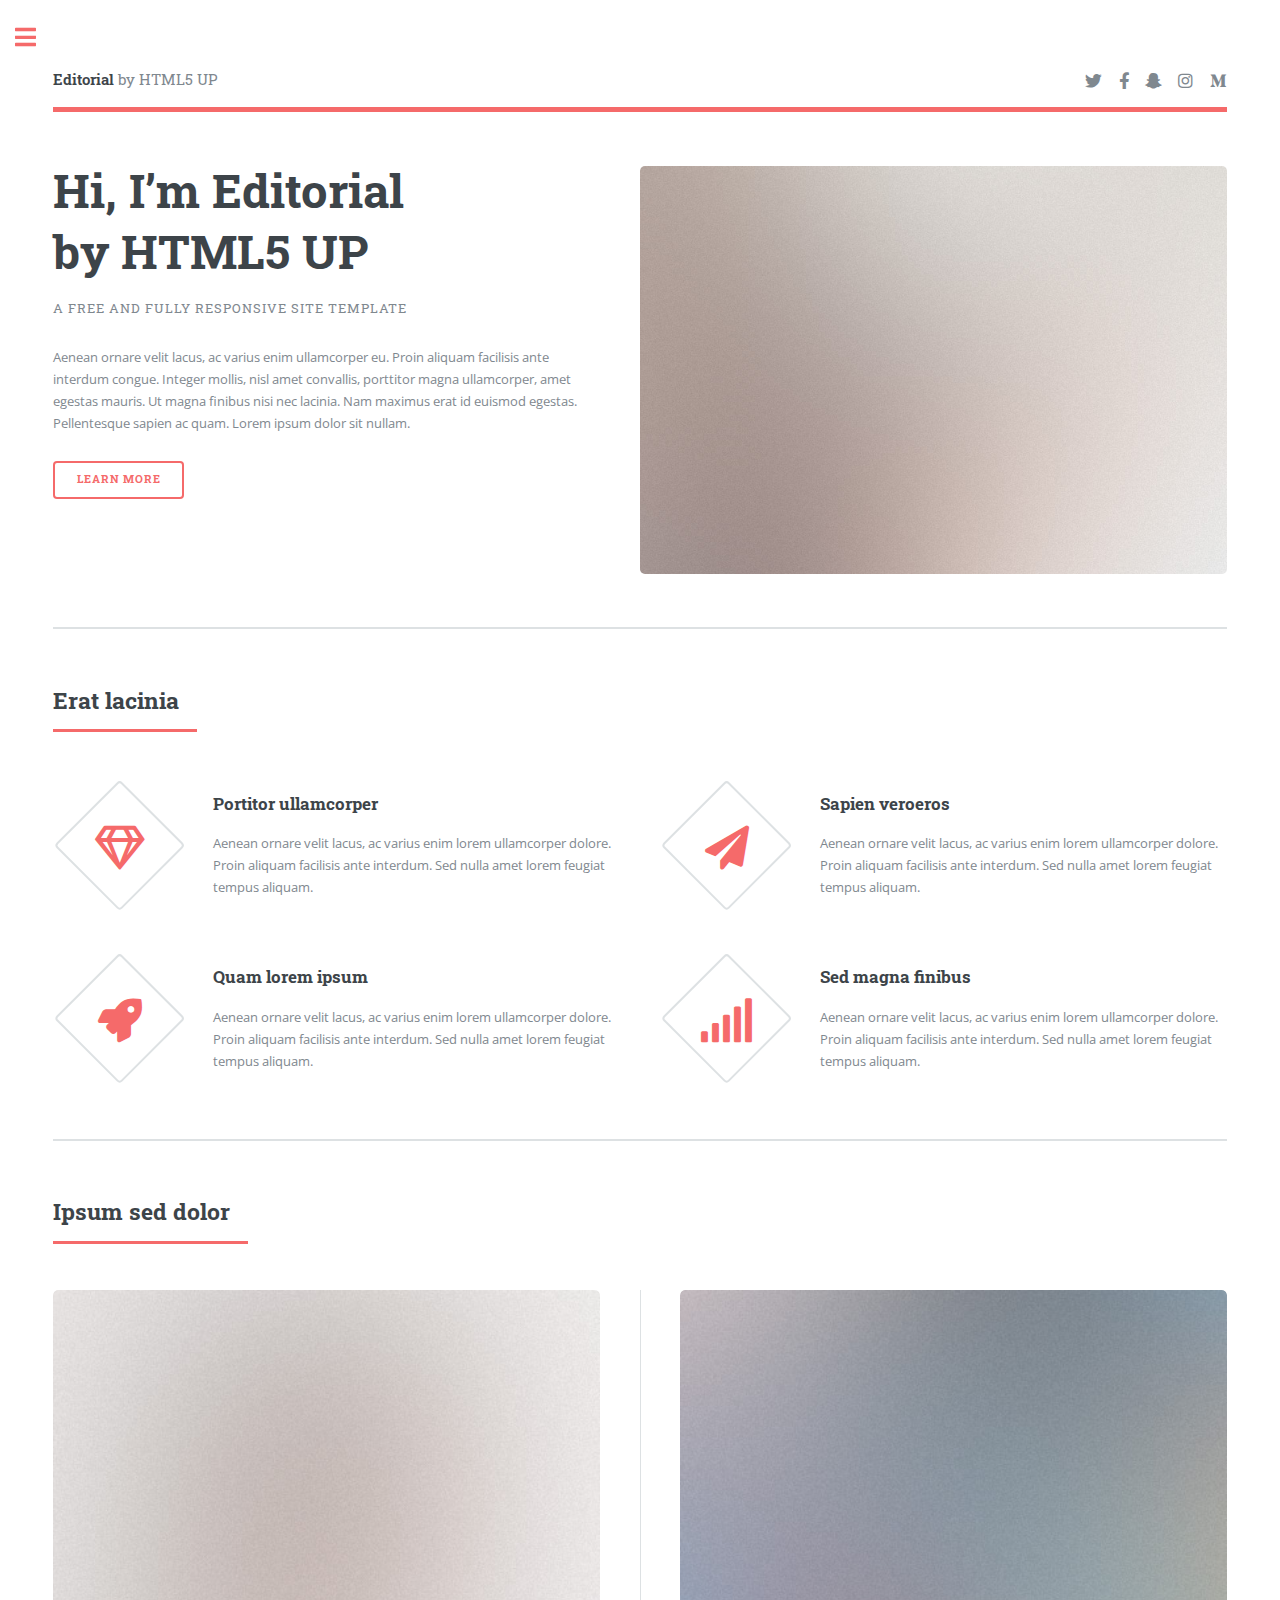
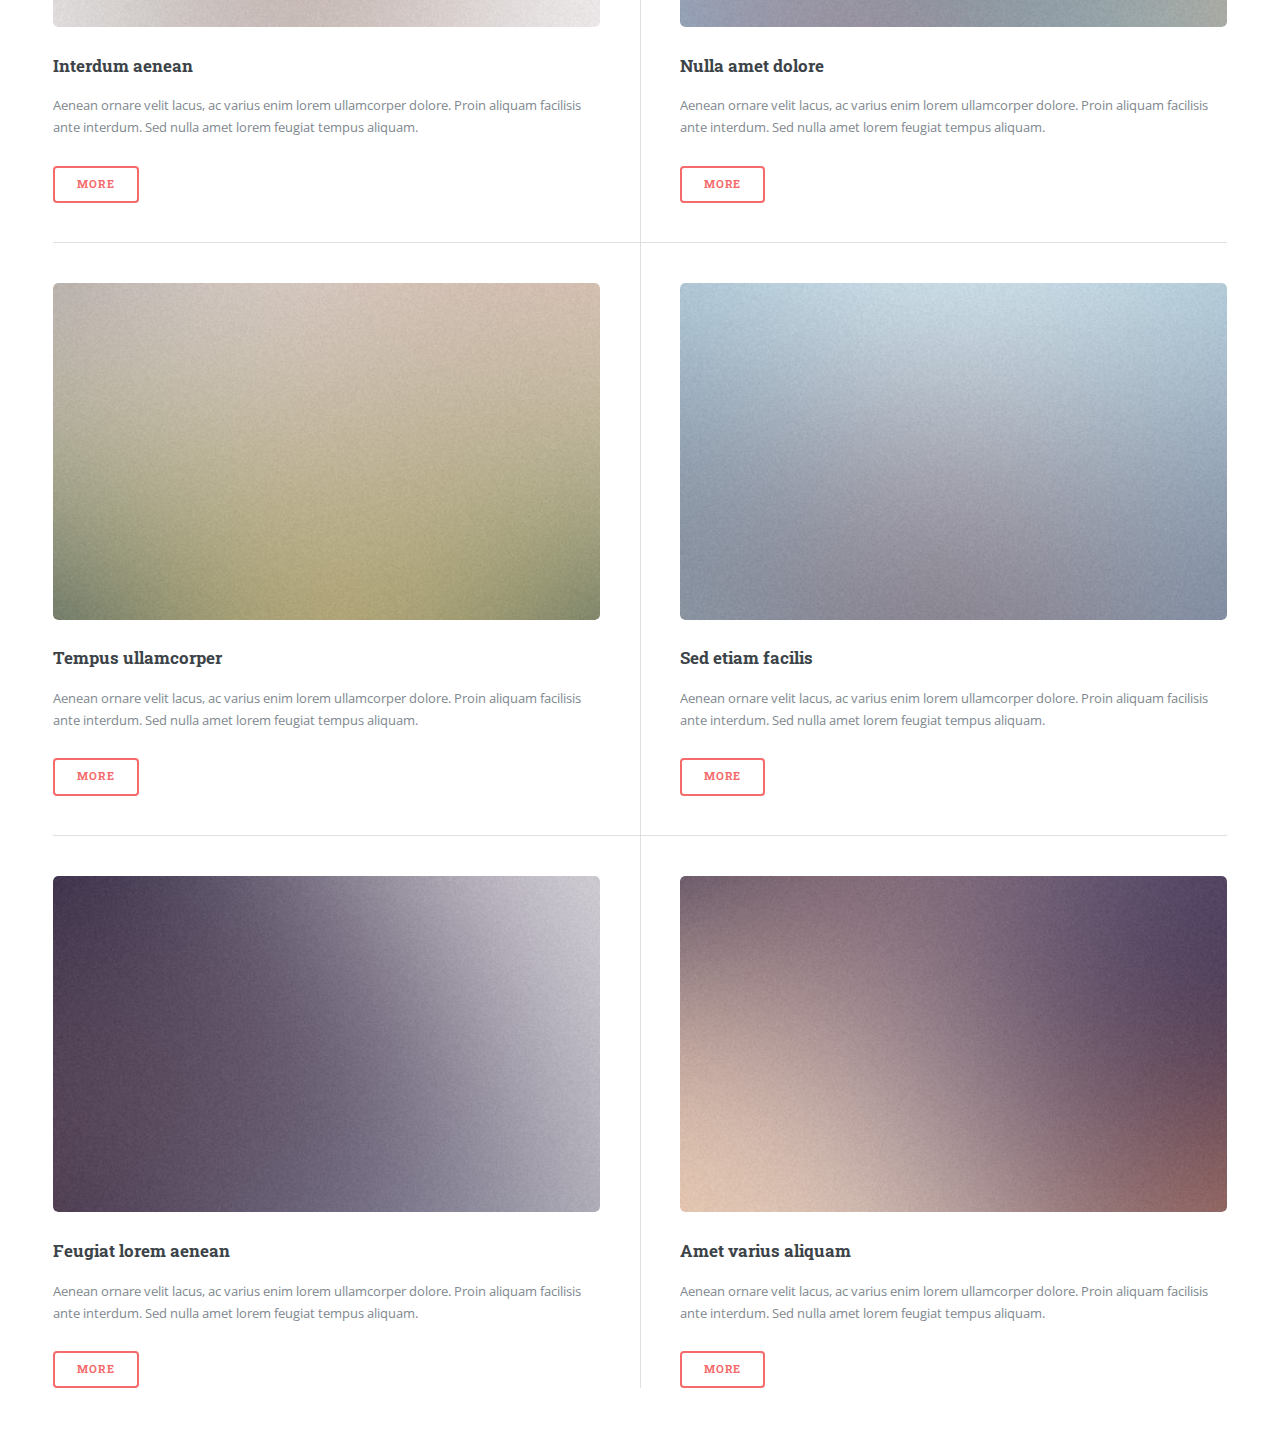
<file: index.html>
<!DOCTYPE HTML>
<!--
	Editorial by HTML5 UP
	html5up.net | @ajlkn
	Free for personal and commercial use under the CCA 3.0 license (html5up.net/license)
-->
<html>
	<head>
		<title>Editorial by HTML5 UP</title>
		<meta charset="utf-8" />
		<meta name="viewport" content="width=device-width, initial-scale=1, user-scalable=no" />
		<link rel="stylesheet" href="assets/css/main.css" />
	</head>
	<body class="is-preload">

		<!-- Wrapper -->
			<div id="wrapper">

				<!-- Main -->
					<div id="main">
						<div class="inner">

							<!-- Header -->
								<header id="header">
									<a href="index.html" class="logo"><strong>Editorial</strong> by HTML5 UP</a>
									<ul class="icons">
										<li><a href="#" class="icon brands fa-twitter"><span class="label">Twitter</span></a></li>
										<li><a href="#" class="icon brands fa-facebook-f"><span class="label">Facebook</span></a></li>
										<li><a href="#" class="icon brands fa-snapchat-ghost"><span class="label">Snapchat</span></a></li>
										<li><a href="#" class="icon brands fa-instagram"><span class="label">Instagram</span></a></li>
										<li><a href="#" class="icon brands fa-medium-m"><span class="label">Medium</span></a></li>
									</ul>
								</header>

							<!-- Banner -->
								<section id="banner">
									<div class="content">
										<header>
											<h1>Hi, I’m Editorial<br />
											by HTML5 UP</h1>
											<p>A free and fully responsive site template</p>
										</header>
										<p>Aenean ornare velit lacus, ac varius enim ullamcorper eu. Proin aliquam facilisis ante interdum congue. Integer mollis, nisl amet convallis, porttitor magna ullamcorper, amet egestas mauris. Ut magna finibus nisi nec lacinia. Nam maximus erat id euismod egestas. Pellentesque sapien ac quam. Lorem ipsum dolor sit nullam.</p>
										<ul class="actions">
											<li><a href="#" class="button big">Learn More</a></li>
										</ul>
									</div>
									<span class="image object">
										<img src="images/pic10.jpg" alt="" />
									</span>
								</section>

							<!-- Section -->
								<section>
									<header class="major">
										<h2>Erat lacinia</h2>
									</header>
									<div class="features">
										<article>
											<span class="icon fa-gem"></span>
											<div class="content">
												<h3>Portitor ullamcorper</h3>
												<p>Aenean ornare velit lacus, ac varius enim lorem ullamcorper dolore. Proin aliquam facilisis ante interdum. Sed nulla amet lorem feugiat tempus aliquam.</p>
											</div>
										</article>
										<article>
											<span class="icon solid fa-paper-plane"></span>
											<div class="content">
												<h3>Sapien veroeros</h3>
												<p>Aenean ornare velit lacus, ac varius enim lorem ullamcorper dolore. Proin aliquam facilisis ante interdum. Sed nulla amet lorem feugiat tempus aliquam.</p>
											</div>
										</article>
										<article>
											<span class="icon solid fa-rocket"></span>
											<div class="content">
												<h3>Quam lorem ipsum</h3>
												<p>Aenean ornare velit lacus, ac varius enim lorem ullamcorper dolore. Proin aliquam facilisis ante interdum. Sed nulla amet lorem feugiat tempus aliquam.</p>
											</div>
										</article>
										<article>
											<span class="icon solid fa-signal"></span>
											<div class="content">
												<h3>Sed magna finibus</h3>
												<p>Aenean ornare velit lacus, ac varius enim lorem ullamcorper dolore. Proin aliquam facilisis ante interdum. Sed nulla amet lorem feugiat tempus aliquam.</p>
											</div>
										</article>
									</div>
								</section>

							<!-- Section -->
								<section>
									<header class="major">
										<h2>Ipsum sed dolor</h2>
									</header>
									<div class="posts">
										<article>
											<a href="#" class="image"><img src="images/pic01.jpg" alt="" /></a>
											<h3>Interdum aenean</h3>
											<p>Aenean ornare velit lacus, ac varius enim lorem ullamcorper dolore. Proin aliquam facilisis ante interdum. Sed nulla amet lorem feugiat tempus aliquam.</p>
											<ul class="actions">
												<li><a href="#" class="button">More</a></li>
											</ul>
										</article>
										<article>
											<a href="#" class="image"><img src="images/pic02.jpg" alt="" /></a>
											<h3>Nulla amet dolore</h3>
											<p>Aenean ornare velit lacus, ac varius enim lorem ullamcorper dolore. Proin aliquam facilisis ante interdum. Sed nulla amet lorem feugiat tempus aliquam.</p>
											<ul class="actions">
												<li><a href="#" class="button">More</a></li>
											</ul>
										</article>
										<article>
											<a href="#" class="image"><img src="images/pic03.jpg" alt="" /></a>
											<h3>Tempus ullamcorper</h3>
											<p>Aenean ornare velit lacus, ac varius enim lorem ullamcorper dolore. Proin aliquam facilisis ante interdum. Sed nulla amet lorem feugiat tempus aliquam.</p>
											<ul class="actions">
												<li><a href="#" class="button">More</a></li>
											</ul>
										</article>
										<article>
											<a href="#" class="image"><img src="images/pic04.jpg" alt="" /></a>
											<h3>Sed etiam facilis</h3>
											<p>Aenean ornare velit lacus, ac varius enim lorem ullamcorper dolore. Proin aliquam facilisis ante interdum. Sed nulla amet lorem feugiat tempus aliquam.</p>
											<ul class="actions">
												<li><a href="#" class="button">More</a></li>
											</ul>
										</article>
										<article>
											<a href="#" class="image"><img src="images/pic05.jpg" alt="" /></a>
											<h3>Feugiat lorem aenean</h3>
											<p>Aenean ornare velit lacus, ac varius enim lorem ullamcorper dolore. Proin aliquam facilisis ante interdum. Sed nulla amet lorem feugiat tempus aliquam.</p>
											<ul class="actions">
												<li><a href="#" class="button">More</a></li>
											</ul>
										</article>
										<article>
											<a href="#" class="image"><img src="images/pic06.jpg" alt="" /></a>
											<h3>Amet varius aliquam</h3>
											<p>Aenean ornare velit lacus, ac varius enim lorem ullamcorper dolore. Proin aliquam facilisis ante interdum. Sed nulla amet lorem feugiat tempus aliquam.</p>
											<ul class="actions">
												<li><a href="#" class="button">More</a></li>
											</ul>
										</article>
									</div>
								</section>

						</div>
					</div>

				<!-- Sidebar -->
					<div id="sidebar">
						<div class="inner">

							<!-- Search -->
								<section id="search" class="alt">
									<form method="post" action="#">
										<input type="text" name="query" id="query" placeholder="Search" />
									</form>
								</section>

							<!-- Menu -->
								<nav id="menu">
									<header class="major">
										<h2>Menu</h2>
									</header>
									<ul>
										<li><a href="index.html">Homepage</a></li>
										<li><a href="generic.html">Generic</a></li>
										<li><a href="elements.html">Elements</a></li>
										<li>
											<span class="opener">Submenu</span>
											<ul>
												<li><a href="#">Lorem Dolor</a></li>
												<li><a href="#">Ipsum Adipiscing</a></li>
												<li><a href="#">Tempus Magna</a></li>
												<li><a href="#">Feugiat Veroeros</a></li>
											</ul>
										</li>
										<li><a href="#">Etiam Dolore</a></li>
										<li><a href="#">Adipiscing</a></li>
										<li>
											<span class="opener">Another Submenu</span>
											<ul>
												<li><a href="#">Lorem Dolor</a></li>
												<li><a href="#">Ipsum Adipiscing</a></li>
												<li><a href="#">Tempus Magna</a></li>
												<li><a href="#">Feugiat Veroeros</a></li>
											</ul>
										</li>
										<li><a href="#">Maximus Erat</a></li>
										<li><a href="#">Sapien Mauris</a></li>
										<li><a href="#">Amet Lacinia</a></li>
									</ul>
								</nav>

							<!-- Section -->
								<section>
									<header class="major">
										<h2>Ante interdum</h2>
									</header>
									<div class="mini-posts">
										<article>
											<a href="#" class="image"><img src="images/pic07.jpg" alt="" /></a>
											<p>Aenean ornare velit lacus, ac varius enim lorem ullamcorper dolore aliquam.</p>
										</article>
										<article>
											<a href="#" class="image"><img src="images/pic08.jpg" alt="" /></a>
											<p>Aenean ornare velit lacus, ac varius enim lorem ullamcorper dolore aliquam.</p>
										</article>
										<article>
											<a href="#" class="image"><img src="images/pic09.jpg" alt="" /></a>
											<p>Aenean ornare velit lacus, ac varius enim lorem ullamcorper dolore aliquam.</p>
										</article>
									</div>
									<ul class="actions">
										<li><a href="#" class="button">More</a></li>
									</ul>
								</section>

							<!-- Section -->
								<section>
									<header class="major">
										<h2>Get in touch</h2>
									</header>
									<p>Sed varius enim lorem ullamcorper dolore aliquam aenean ornare velit lacus, ac varius enim lorem ullamcorper dolore. Proin sed aliquam facilisis ante interdum. Sed nulla amet lorem feugiat tempus aliquam.</p>
									<ul class="contact">
										<li class="icon solid fa-envelope"><a href="#">information@untitled.tld</a></li>
										<li class="icon solid fa-phone">(000) 000-0000</li>
										<li class="icon solid fa-home">1234 Somewhere Road #8254<br />
										Nashville, TN 00000-0000</li>
									</ul>
								</section>

							<!-- Footer -->
								<footer id="footer">
									<p class="copyright">&copy; Untitled. All rights reserved. Demo Images: <a href="https://unsplash.com">Unsplash</a>. Design: <a href="https://html5up.net">HTML5 UP</a>.</p>
								</footer>

						</div>
					</div>

			</div>

		<!-- Scripts -->
			<script src="assets/js/jquery.min.js"></script>
			<script src="assets/js/browser.min.js"></script>
			<script src="assets/js/breakpoints.min.js"></script>
			<script src="assets/js/util.js"></script>
			<script src="assets/js/main.js"></script>

	</body>
</html>
</file>
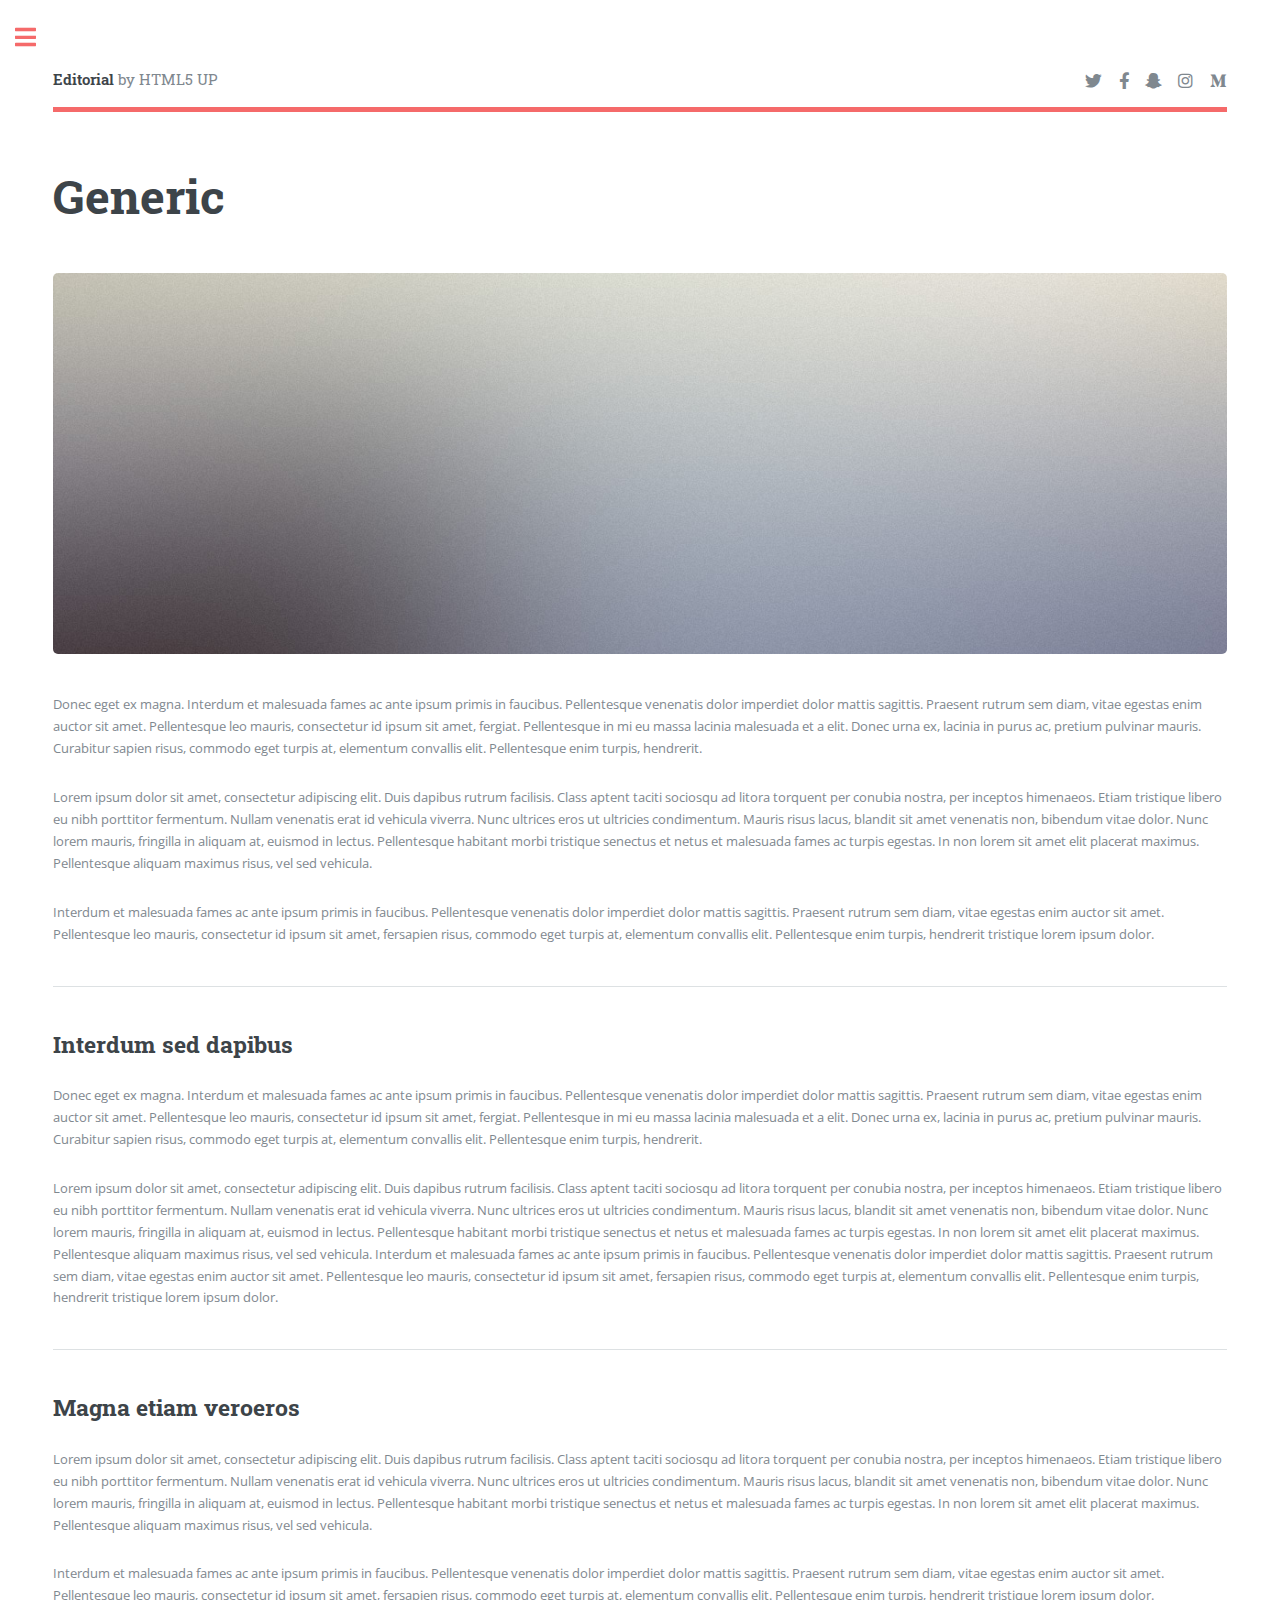
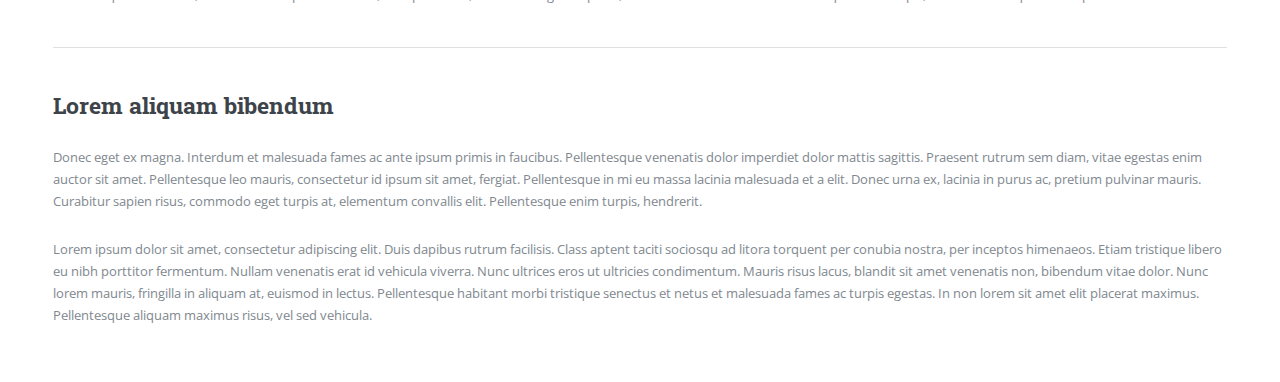
<file: aboutme.html>
<!DOCTYPE HTML>
<!--
	Editorial by HTML5 UP
	html5up.net | @ajlkn
	Free for personal and commercial use under the CCA 3.0 license (html5up.net/license)
-->
<html>
	<head>
		<title>Generic - Editorial by HTML5 UP</title>
		<meta charset="utf-8" />
		<meta name="viewport" content="width=device-width, initial-scale=1, user-scalable=no" />
		<link rel="stylesheet" href="assets/css/main.css" />
	</head>
	<body class="is-preload">

		<!-- Wrapper -->
			<div id="wrapper">

				<!-- Main -->
					<div id="main">
						<div class="inner">

							<!-- Header -->
								<header id="header">
									<a href="index.html" class="logo"><strong>Editorial</strong> by HTML5 UP</a>
									<ul class="icons">
										<li><a href="#" class="icon brands fa-twitter"><span class="label">Twitter</span></a></li>
										<li><a href="#" class="icon brands fa-facebook-f"><span class="label">Facebook</span></a></li>
										<li><a href="#" class="icon brands fa-snapchat-ghost"><span class="label">Snapchat</span></a></li>
										<li><a href="#" class="icon brands fa-instagram"><span class="label">Instagram</span></a></li>
										<li><a href="#" class="icon brands fa-medium-m"><span class="label">Medium</span></a></li>
									</ul>
								</header>

							<!-- Content -->
								<section>
									<header class="main">
										<h1>Generic</h1>
									</header>

									<span class="image main"><img src="images/pic11.jpg" alt="" /></span>

									<p>Donec eget ex magna. Interdum et malesuada fames ac ante ipsum primis in faucibus. Pellentesque venenatis dolor imperdiet dolor mattis sagittis. Praesent rutrum sem diam, vitae egestas enim auctor sit amet. Pellentesque leo mauris, consectetur id ipsum sit amet, fergiat. Pellentesque in mi eu massa lacinia malesuada et a elit. Donec urna ex, lacinia in purus ac, pretium pulvinar mauris. Curabitur sapien risus, commodo eget turpis at, elementum convallis elit. Pellentesque enim turpis, hendrerit.</p>
									<p>Lorem ipsum dolor sit amet, consectetur adipiscing elit. Duis dapibus rutrum facilisis. Class aptent taciti sociosqu ad litora torquent per conubia nostra, per inceptos himenaeos. Etiam tristique libero eu nibh porttitor fermentum. Nullam venenatis erat id vehicula viverra. Nunc ultrices eros ut ultricies condimentum. Mauris risus lacus, blandit sit amet venenatis non, bibendum vitae dolor. Nunc lorem mauris, fringilla in aliquam at, euismod in lectus. Pellentesque habitant morbi tristique senectus et netus et malesuada fames ac turpis egestas. In non lorem sit amet elit placerat maximus. Pellentesque aliquam maximus risus, vel sed vehicula.</p>
									<p>Interdum et malesuada fames ac ante ipsum primis in faucibus. Pellentesque venenatis dolor imperdiet dolor mattis sagittis. Praesent rutrum sem diam, vitae egestas enim auctor sit amet. Pellentesque leo mauris, consectetur id ipsum sit amet, fersapien risus, commodo eget turpis at, elementum convallis elit. Pellentesque enim turpis, hendrerit tristique lorem ipsum dolor.</p>

									<hr class="major" />

									<h2>Interdum sed dapibus</h2>
									<p>Donec eget ex magna. Interdum et malesuada fames ac ante ipsum primis in faucibus. Pellentesque venenatis dolor imperdiet dolor mattis sagittis. Praesent rutrum sem diam, vitae egestas enim auctor sit amet. Pellentesque leo mauris, consectetur id ipsum sit amet, fergiat. Pellentesque in mi eu massa lacinia malesuada et a elit. Donec urna ex, lacinia in purus ac, pretium pulvinar mauris. Curabitur sapien risus, commodo eget turpis at, elementum convallis elit. Pellentesque enim turpis, hendrerit.</p>
									<p>Lorem ipsum dolor sit amet, consectetur adipiscing elit. Duis dapibus rutrum facilisis. Class aptent taciti sociosqu ad litora torquent per conubia nostra, per inceptos himenaeos. Etiam tristique libero eu nibh porttitor fermentum. Nullam venenatis erat id vehicula viverra. Nunc ultrices eros ut ultricies condimentum. Mauris risus lacus, blandit sit amet venenatis non, bibendum vitae dolor. Nunc lorem mauris, fringilla in aliquam at, euismod in lectus. Pellentesque habitant morbi tristique senectus et netus et malesuada fames ac turpis egestas. In non lorem sit amet elit placerat maximus. Pellentesque aliquam maximus risus, vel sed vehicula. Interdum et malesuada fames ac ante ipsum primis in faucibus. Pellentesque venenatis dolor imperdiet dolor mattis sagittis. Praesent rutrum sem diam, vitae egestas enim auctor sit amet. Pellentesque leo mauris, consectetur id ipsum sit amet, fersapien risus, commodo eget turpis at, elementum convallis elit. Pellentesque enim turpis, hendrerit tristique lorem ipsum dolor.</p>

									<hr class="major" />

									<h2>Magna etiam veroeros</h2>
									<p>Lorem ipsum dolor sit amet, consectetur adipiscing elit. Duis dapibus rutrum facilisis. Class aptent taciti sociosqu ad litora torquent per conubia nostra, per inceptos himenaeos. Etiam tristique libero eu nibh porttitor fermentum. Nullam venenatis erat id vehicula viverra. Nunc ultrices eros ut ultricies condimentum. Mauris risus lacus, blandit sit amet venenatis non, bibendum vitae dolor. Nunc lorem mauris, fringilla in aliquam at, euismod in lectus. Pellentesque habitant morbi tristique senectus et netus et malesuada fames ac turpis egestas. In non lorem sit amet elit placerat maximus. Pellentesque aliquam maximus risus, vel sed vehicula.</p>
									<p>Interdum et malesuada fames ac ante ipsum primis in faucibus. Pellentesque venenatis dolor imperdiet dolor mattis sagittis. Praesent rutrum sem diam, vitae egestas enim auctor sit amet. Pellentesque leo mauris, consectetur id ipsum sit amet, fersapien risus, commodo eget turpis at, elementum convallis elit. Pellentesque enim turpis, hendrerit tristique lorem ipsum dolor.</p>

									<hr class="major" />

									<h2>Lorem aliquam bibendum</h2>
									<p>Donec eget ex magna. Interdum et malesuada fames ac ante ipsum primis in faucibus. Pellentesque venenatis dolor imperdiet dolor mattis sagittis. Praesent rutrum sem diam, vitae egestas enim auctor sit amet. Pellentesque leo mauris, consectetur id ipsum sit amet, fergiat. Pellentesque in mi eu massa lacinia malesuada et a elit. Donec urna ex, lacinia in purus ac, pretium pulvinar mauris. Curabitur sapien risus, commodo eget turpis at, elementum convallis elit. Pellentesque enim turpis, hendrerit.</p>
									<p>Lorem ipsum dolor sit amet, consectetur adipiscing elit. Duis dapibus rutrum facilisis. Class aptent taciti sociosqu ad litora torquent per conubia nostra, per inceptos himenaeos. Etiam tristique libero eu nibh porttitor fermentum. Nullam venenatis erat id vehicula viverra. Nunc ultrices eros ut ultricies condimentum. Mauris risus lacus, blandit sit amet venenatis non, bibendum vitae dolor. Nunc lorem mauris, fringilla in aliquam at, euismod in lectus. Pellentesque habitant morbi tristique senectus et netus et malesuada fames ac turpis egestas. In non lorem sit amet elit placerat maximus. Pellentesque aliquam maximus risus, vel sed vehicula.</p>

								</section>

						</div>
					</div>

				<!-- Sidebar -->
					<div id="sidebar">
						<div class="inner">

							<!-- Search -->
								<section id="search" class="alt">
									<form method="post" action="#">
										<input type="text" name="query" id="query" placeholder="Search" />
									</form>
								</section>

							<!-- Menu -->
								<nav id="menu">
									<header class="major">
										<h2>Menu</h2>
									</header>
									<ul>
										<li><a href="index.html">Homepage</a></li>
										<li><a href="generic.html">Generic</a></li>
										<li><a href="elements.html">Elements</a></li>
										<li>
											<span class="opener">Submenu</span>
											<ul>
												<li><a href="#">Lorem Dolor</a></li>
												<li><a href="#">Ipsum Adipiscing</a></li>
												<li><a href="#">Tempus Magna</a></li>
												<li><a href="#">Feugiat Veroeros</a></li>
											</ul>
										</li>
										<li><a href="#">Etiam Dolore</a></li>
										<li><a href="#">Adipiscing</a></li>
										<li>
											<span class="opener">Another Submenu</span>
											<ul>
												<li><a href="#">Lorem Dolor</a></li>
												<li><a href="#">Ipsum Adipiscing</a></li>
												<li><a href="#">Tempus Magna</a></li>
												<li><a href="#">Feugiat Veroeros</a></li>
											</ul>
										</li>
										<li><a href="#">Maximus Erat</a></li>
										<li><a href="#">Sapien Mauris</a></li>
										<li><a href="#">Amet Lacinia</a></li>
									</ul>
								</nav>

							<!-- Section -->
								<section>
									<header class="major">
										<h2>Ante interdum</h2>
									</header>
									<div class="mini-posts">
										<article>
											<a href="#" class="image"><img src="images/pic07.jpg" alt="" /></a>
											<p>Aenean ornare velit lacus, ac varius enim lorem ullamcorper dolore aliquam.</p>
										</article>
										<article>
											<a href="#" class="image"><img src="images/pic08.jpg" alt="" /></a>
											<p>Aenean ornare velit lacus, ac varius enim lorem ullamcorper dolore aliquam.</p>
										</article>
										<article>
											<a href="#" class="image"><img src="images/pic09.jpg" alt="" /></a>
											<p>Aenean ornare velit lacus, ac varius enim lorem ullamcorper dolore aliquam.</p>
										</article>
									</div>
									<ul class="actions">
										<li><a href="#" class="button">More</a></li>
									</ul>
								</section>

							<!-- Section -->
								<section>
									<header class="major">
										<h2>Get in touch</h2>
									</header>
									<p>Sed varius enim lorem ullamcorper dolore aliquam aenean ornare velit lacus, ac varius enim lorem ullamcorper dolore. Proin sed aliquam facilisis ante interdum. Sed nulla amet lorem feugiat tempus aliquam.</p>
									<ul class="contact">
										<li class="icon solid fa-envelope"><a href="#">information@untitled.tld</a></li>
										<li class="icon solid fa-phone">(000) 000-0000</li>
										<li class="icon solid fa-home">1234 Somewhere Road #8254<br />
										Nashville, TN 00000-0000</li>
									</ul>
								</section>

							<!-- Footer -->
								<footer id="footer">
									<p class="copyright">&copy; Untitled. All rights reserved. Demo Images: <a href="https://unsplash.com">Unsplash</a>. Design: <a href="https://html5up.net">HTML5 UP</a>.</p>
								</footer>

						</div>
					</div>

			</div>

		<!-- Scripts -->
			<script src="assets/js/jquery.min.js"></script>
			<script src="assets/js/browser.min.js"></script>
			<script src="assets/js/breakpoints.min.js"></script>
			<script src="assets/js/util.js"></script>
			<script src="assets/js/main.js"></script>

	</body>
</html>
</file>
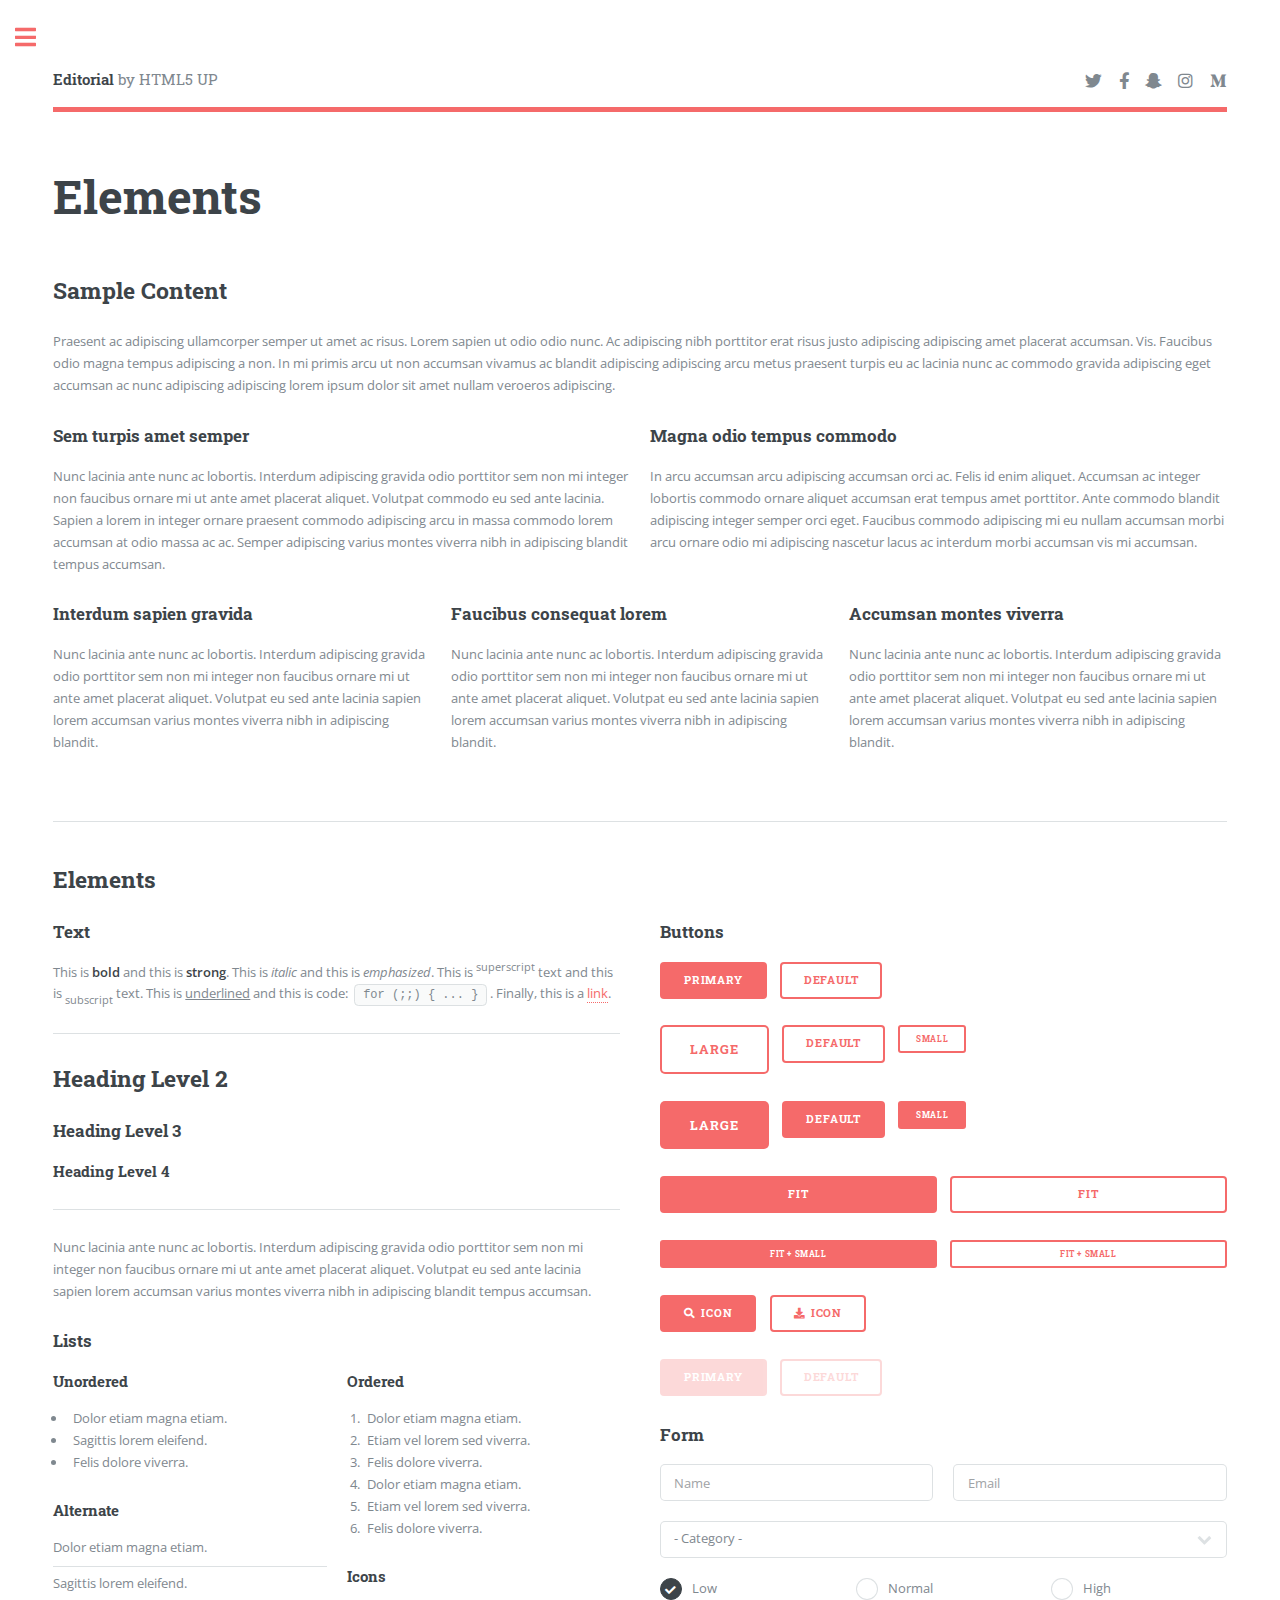
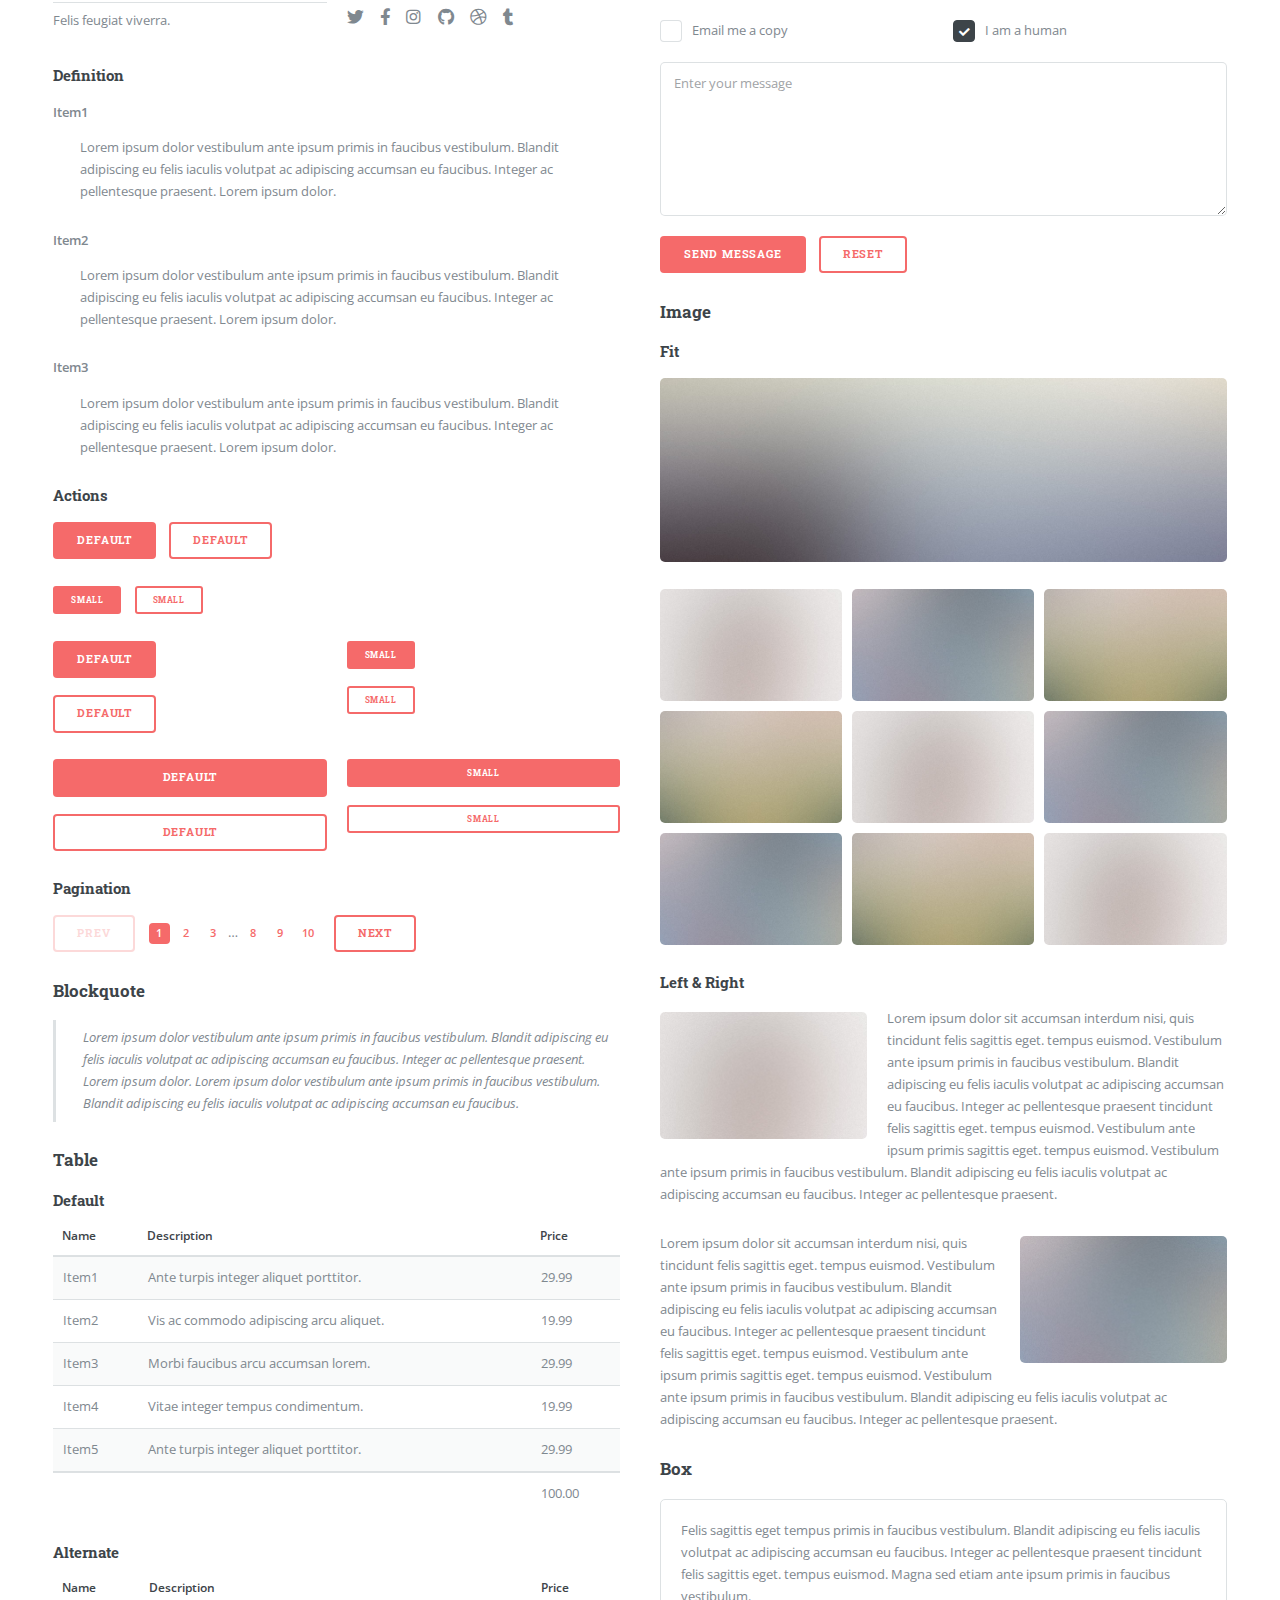
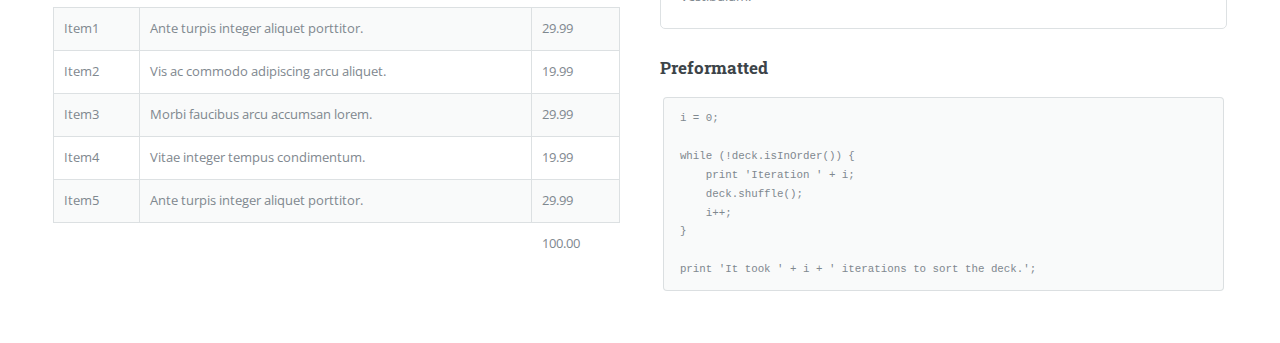
<file: elements.html>
<!DOCTYPE HTML>
<!--
	Editorial by HTML5 UP
	html5up.net | @ajlkn
	Free for personal and commercial use under the CCA 3.0 license (html5up.net/license)
-->
<html>
	<head>
		<title>Elements - Editorial by HTML5 UP</title>
		<meta charset="utf-8" />
		<meta name="viewport" content="width=device-width, initial-scale=1, user-scalable=no" />
		<link rel="stylesheet" href="assets/css/main.css" />
	</head>
	<body class="is-preload">

		<!-- Wrapper -->
			<div id="wrapper">

				<!-- Main -->
					<div id="main">
						<div class="inner">

							<!-- Header -->
								<header id="header">
									<a href="index.html" class="logo"><strong>Editorial</strong> by HTML5 UP</a>
									<ul class="icons">
										<li><a href="#" class="icon brands fa-twitter"><span class="label">Twitter</span></a></li>
										<li><a href="#" class="icon brands fa-facebook-f"><span class="label">Facebook</span></a></li>
										<li><a href="#" class="icon brands fa-snapchat-ghost"><span class="label">Snapchat</span></a></li>
										<li><a href="#" class="icon brands fa-instagram"><span class="label">Instagram</span></a></li>
										<li><a href="#" class="icon brands fa-medium-m"><span class="label">Medium</span></a></li>
									</ul>
								</header>

							<!-- Content -->
								<section>
									<header class="main">
										<h1>Elements</h1>
									</header>

									<!-- Content -->
										<h2 id="content">Sample Content</h2>
										<p>Praesent ac adipiscing ullamcorper semper ut amet ac risus. Lorem sapien ut odio odio nunc. Ac adipiscing nibh porttitor erat risus justo adipiscing adipiscing amet placerat accumsan. Vis. Faucibus odio magna tempus adipiscing a non. In mi primis arcu ut non accumsan vivamus ac blandit adipiscing adipiscing arcu metus praesent turpis eu ac lacinia nunc ac commodo gravida adipiscing eget accumsan ac nunc adipiscing adipiscing lorem ipsum dolor sit amet nullam veroeros adipiscing.</p>
										<div class="row">
											<div class="col-6 col-12-small">
												<h3>Sem turpis amet semper</h3>
												<p>Nunc lacinia ante nunc ac lobortis. Interdum adipiscing gravida odio porttitor sem non mi integer non faucibus ornare mi ut ante amet placerat aliquet. Volutpat commodo eu sed ante lacinia. Sapien a lorem in integer ornare praesent commodo adipiscing arcu in massa commodo lorem accumsan at odio massa ac ac. Semper adipiscing varius montes viverra nibh in adipiscing blandit tempus accumsan.</p>
											</div>
											<div class="col-6 col-12-small">
												<h3>Magna odio tempus commodo</h3>
												<p>In arcu accumsan arcu adipiscing accumsan orci ac. Felis id enim aliquet. Accumsan ac integer lobortis commodo ornare aliquet accumsan erat tempus amet porttitor. Ante commodo blandit adipiscing integer semper orci eget. Faucibus commodo adipiscing mi eu nullam accumsan morbi arcu ornare odio mi adipiscing nascetur lacus ac interdum morbi accumsan vis mi accumsan.</p>
											</div>
											<!-- Break -->
											<div class="col-4 col-12-medium">
												<h3>Interdum sapien gravida</h3>
												<p>Nunc lacinia ante nunc ac lobortis. Interdum adipiscing gravida odio porttitor sem non mi integer non faucibus ornare mi ut ante amet placerat aliquet. Volutpat eu sed ante lacinia sapien lorem accumsan varius montes viverra nibh in adipiscing blandit.</p>
											</div>
											<div class="col-4 col-12-medium">
												<h3>Faucibus consequat lorem</h3>
												<p>Nunc lacinia ante nunc ac lobortis. Interdum adipiscing gravida odio porttitor sem non mi integer non faucibus ornare mi ut ante amet placerat aliquet. Volutpat eu sed ante lacinia sapien lorem accumsan varius montes viverra nibh in adipiscing blandit.</p>
											</div>
											<div class="col-4 col-12-medium">
												<h3>Accumsan montes viverra</h3>
												<p>Nunc lacinia ante nunc ac lobortis. Interdum adipiscing gravida odio porttitor sem non mi integer non faucibus ornare mi ut ante amet placerat aliquet. Volutpat eu sed ante lacinia sapien lorem accumsan varius montes viverra nibh in adipiscing blandit.</p>
											</div>
										</div>

									<hr class="major" />

									<!-- Elements -->
										<h2 id="elements">Elements</h2>
										<div class="row gtr-200">
											<div class="col-6 col-12-medium">

												<!-- Text stuff -->
													<h3>Text</h3>
													<p>This is <b>bold</b> and this is <strong>strong</strong>. This is <i>italic</i> and this is <em>emphasized</em>.
													This is <sup>superscript</sup> text and this is <sub>subscript</sub> text.
													This is <u>underlined</u> and this is code: <code>for (;;) { ... }</code>.
													Finally, this is a <a href="#">link</a>.</p>
													<hr />
													<h2>Heading Level 2</h2>
													<h3>Heading Level 3</h3>
													<h4>Heading Level 4</h4>
													<hr />
													<p>Nunc lacinia ante nunc ac lobortis. Interdum adipiscing gravida odio porttitor sem non mi integer non faucibus ornare mi ut ante amet placerat aliquet. Volutpat eu sed ante lacinia sapien lorem accumsan varius montes viverra nibh in adipiscing blandit tempus accumsan.</p>

												<!-- Lists -->
													<h3>Lists</h3>
													<div class="row">
														<div class="col-6 col-12-small">

															<h4>Unordered</h4>
															<ul>
																<li>Dolor etiam magna etiam.</li>
																<li>Sagittis lorem eleifend.</li>
																<li>Felis dolore viverra.</li>
															</ul>

															<h4>Alternate</h4>
															<ul class="alt">
																<li>Dolor etiam magna etiam.</li>
																<li>Sagittis lorem eleifend.</li>
																<li>Felis feugiat viverra.</li>
															</ul>

														</div>
														<div class="col-6 col-12-small">

															<h4>Ordered</h4>
															<ol>
																<li>Dolor etiam magna etiam.</li>
																<li>Etiam vel lorem sed viverra.</li>
																<li>Felis dolore viverra.</li>
																<li>Dolor etiam magna etiam.</li>
																<li>Etiam vel lorem sed viverra.</li>
																<li>Felis dolore viverra.</li>
															</ol>

															<h4>Icons</h4>
															<ul class="icons">
																<li><a href="#" class="icon brands fa-twitter"><span class="label">Twitter</span></a></li>
																<li><a href="#" class="icon brands fa-facebook-f"><span class="label">Facebook</span></a></li>
																<li><a href="#" class="icon brands fa-instagram"><span class="label">Instagram</span></a></li>
																<li><a href="#" class="icon brands fa-github"><span class="label">Github</span></a></li>
																<li><a href="#" class="icon brands fa-dribbble"><span class="label">Dribbble</span></a></li>
																<li><a href="#" class="icon brands fa-tumblr"><span class="label">Tumblr</span></a></li>
															</ul>

														</div>
													</div>
													<h4>Definition</h4>
													<dl>
														<dt>Item1</dt>
														<dd>
															<p>Lorem ipsum dolor vestibulum ante ipsum primis in faucibus vestibulum. Blandit adipiscing eu felis iaculis volutpat ac adipiscing accumsan eu faucibus. Integer ac pellentesque praesent. Lorem ipsum dolor.</p>
														</dd>
														<dt>Item2</dt>
														<dd>
															<p>Lorem ipsum dolor vestibulum ante ipsum primis in faucibus vestibulum. Blandit adipiscing eu felis iaculis volutpat ac adipiscing accumsan eu faucibus. Integer ac pellentesque praesent. Lorem ipsum dolor.</p>
														</dd>
														<dt>Item3</dt>
														<dd>
															<p>Lorem ipsum dolor vestibulum ante ipsum primis in faucibus vestibulum. Blandit adipiscing eu felis iaculis volutpat ac adipiscing accumsan eu faucibus. Integer ac pellentesque praesent. Lorem ipsum dolor.</p>
														</dd>
													</dl>

													<h4>Actions</h4>
													<ul class="actions">
														<li><a href="#" class="button primary">Default</a></li>
														<li><a href="#" class="button">Default</a></li>
													</ul>
													<ul class="actions small">
														<li><a href="#" class="button primary small">Small</a></li>
														<li><a href="#" class="button small">Small</a></li>
													</ul>
													<div class="row">
														<div class="col-6 col-12-small">
															<ul class="actions stacked">
																<li><a href="#" class="button primary">Default</a></li>
																<li><a href="#" class="button">Default</a></li>
															</ul>
														</div>
														<div class="col-6 col-12-small">
															<ul class="actions stacked">
																<li><a href="#" class="button primary small">Small</a></li>
																<li><a href="#" class="button small">Small</a></li>
															</ul>
														</div>
														<div class="col-6 col-12-small">
															<ul class="actions stacked">
																<li><a href="#" class="button primary fit">Default</a></li>
																<li><a href="#" class="button fit">Default</a></li>
															</ul>
														</div>
														<div class="col-6 col-12-small">
															<ul class="actions stacked">
																<li><a href="#" class="button primary small fit">Small</a></li>
																<li><a href="#" class="button small fit">Small</a></li>
															</ul>
														</div>
													</div>

													<h4>Pagination</h4>
													<ul class="pagination">
														<li><span class="button disabled">Prev</span></li>
														<li><a href="#" class="page active">1</a></li>
														<li><a href="#" class="page">2</a></li>
														<li><a href="#" class="page">3</a></li>
														<li><span>&hellip;</span></li>
														<li><a href="#" class="page">8</a></li>
														<li><a href="#" class="page">9</a></li>
														<li><a href="#" class="page">10</a></li>
														<li><a href="#" class="button">Next</a></li>
													</ul>

												<!-- Blockquote -->
													<h3>Blockquote</h3>
													<blockquote>Lorem ipsum dolor vestibulum ante ipsum primis in faucibus vestibulum. Blandit adipiscing eu felis iaculis volutpat ac adipiscing accumsan eu faucibus. Integer ac pellentesque praesent. Lorem ipsum dolor. Lorem ipsum dolor vestibulum ante ipsum primis in faucibus vestibulum. Blandit adipiscing eu felis iaculis volutpat ac adipiscing accumsan eu faucibus.</blockquote>

												<!-- Table -->
													<h3>Table</h3>

													<h4>Default</h4>
													<div class="table-wrapper">
														<table>
															<thead>
																<tr>
																	<th>Name</th>
																	<th>Description</th>
																	<th>Price</th>
																</tr>
															</thead>
															<tbody>
																<tr>
																	<td>Item1</td>
																	<td>Ante turpis integer aliquet porttitor.</td>
																	<td>29.99</td>
																</tr>
																<tr>
																	<td>Item2</td>
																	<td>Vis ac commodo adipiscing arcu aliquet.</td>
																	<td>19.99</td>
																</tr>
																<tr>
																	<td>Item3</td>
																	<td> Morbi faucibus arcu accumsan lorem.</td>
																	<td>29.99</td>
																</tr>
																<tr>
																	<td>Item4</td>
																	<td>Vitae integer tempus condimentum.</td>
																	<td>19.99</td>
																</tr>
																<tr>
																	<td>Item5</td>
																	<td>Ante turpis integer aliquet porttitor.</td>
																	<td>29.99</td>
																</tr>
															</tbody>
															<tfoot>
																<tr>
																	<td colspan="2"></td>
																	<td>100.00</td>
																</tr>
															</tfoot>
														</table>
													</div>

													<h4>Alternate</h4>
													<div class="table-wrapper">
														<table class="alt">
															<thead>
																<tr>
																	<th>Name</th>
																	<th>Description</th>
																	<th>Price</th>
																</tr>
															</thead>
															<tbody>
																<tr>
																	<td>Item1</td>
																	<td>Ante turpis integer aliquet porttitor.</td>
																	<td>29.99</td>
																</tr>
																<tr>
																	<td>Item2</td>
																	<td>Vis ac commodo adipiscing arcu aliquet.</td>
																	<td>19.99</td>
																</tr>
																<tr>
																	<td>Item3</td>
																	<td> Morbi faucibus arcu accumsan lorem.</td>
																	<td>29.99</td>
																</tr>
																<tr>
																	<td>Item4</td>
																	<td>Vitae integer tempus condimentum.</td>
																	<td>19.99</td>
																</tr>
																<tr>
																	<td>Item5</td>
																	<td>Ante turpis integer aliquet porttitor.</td>
																	<td>29.99</td>
																</tr>
															</tbody>
															<tfoot>
																<tr>
																	<td colspan="2"></td>
																	<td>100.00</td>
																</tr>
															</tfoot>
														</table>
													</div>

											</div>
											<div class="col-6 col-12-medium">

												<!-- Buttons -->
													<h3>Buttons</h3>
													<ul class="actions">
														<li><a href="#" class="button primary">Primary</a></li>
														<li><a href="#" class="button">Default</a></li>
													</ul>
													<ul class="actions">
														<li><a href="#" class="button large">Large</a></li>
														<li><a href="#" class="button">Default</a></li>
														<li><a href="#" class="button small">Small</a></li>
													</ul>
													<ul class="actions">
														<li><a href="#" class="button primary large">Large</a></li>
														<li><a href="#" class="button primary">Default</a></li>
														<li><a href="#" class="button primary small">Small</a></li>
													</ul>
													<ul class="actions fit">
														<li><a href="#" class="button primary fit">Fit</a></li>
														<li><a href="#" class="button fit">Fit</a></li>
													</ul>
													<ul class="actions fit small">
														<li><a href="#" class="button primary fit small">Fit + Small</a></li>
														<li><a href="#" class="button fit small">Fit + Small</a></li>
													</ul>
													<ul class="actions">
														<li><a href="#" class="button primary icon solid fa-search">Icon</a></li>
														<li><a href="#" class="button icon solid fa-download">Icon</a></li>
													</ul>
													<ul class="actions">
														<li><span class="button primary disabled">Primary</span></li>
														<li><span class="button disabled">Default</span></li>
													</ul>

												<!-- Form -->
													<h3>Form</h3>

													<form method="post" action="#">
														<div class="row gtr-uniform">
															<div class="col-6 col-12-xsmall">
																<input type="text" name="demo-name" id="demo-name" value="" placeholder="Name" />
															</div>
															<div class="col-6 col-12-xsmall">
																<input type="email" name="demo-email" id="demo-email" value="" placeholder="Email" />
															</div>
															<!-- Break -->
															<div class="col-12">
																<select name="demo-category" id="demo-category">
																	<option value="">- Category -</option>
																	<option value="1">Manufacturing</option>
																	<option value="1">Shipping</option>
																	<option value="1">Administration</option>
																	<option value="1">Human Resources</option>
																</select>
															</div>
															<!-- Break -->
															<div class="col-4 col-12-small">
																<input type="radio" id="demo-priority-low" name="demo-priority" checked>
																<label for="demo-priority-low">Low</label>
															</div>
															<div class="col-4 col-12-small">
																<input type="radio" id="demo-priority-normal" name="demo-priority">
																<label for="demo-priority-normal">Normal</label>
															</div>
															<div class="col-4 col-12-small">
																<input type="radio" id="demo-priority-high" name="demo-priority">
																<label for="demo-priority-high">High</label>
															</div>
															<!-- Break -->
															<div class="col-6 col-12-small">
																<input type="checkbox" id="demo-copy" name="demo-copy">
																<label for="demo-copy">Email me a copy</label>
															</div>
															<div class="col-6 col-12-small">
																<input type="checkbox" id="demo-human" name="demo-human" checked>
																<label for="demo-human">I am a human</label>
															</div>
															<!-- Break -->
															<div class="col-12">
																<textarea name="demo-message" id="demo-message" placeholder="Enter your message" rows="6"></textarea>
															</div>
															<!-- Break -->
															<div class="col-12">
																<ul class="actions">
																	<li><input type="submit" value="Send Message" class="primary" /></li>
																	<li><input type="reset" value="Reset" /></li>
																</ul>
															</div>
														</div>
													</form>

												<!-- Image -->
													<h3>Image</h3>

													<h4>Fit</h4>
													<span class="image fit"><img src="images/pic11.jpg" alt="" /></span>
													<div class="box alt">
														<div class="row gtr-50 gtr-uniform">
															<div class="col-4"><span class="image fit"><img src="images/pic01.jpg" alt="" /></span></div>
															<div class="col-4"><span class="image fit"><img src="images/pic02.jpg" alt="" /></span></div>
															<div class="col-4"><span class="image fit"><img src="images/pic03.jpg" alt="" /></span></div>
															<!-- Break -->
															<div class="col-4"><span class="image fit"><img src="images/pic03.jpg" alt="" /></span></div>
															<div class="col-4"><span class="image fit"><img src="images/pic01.jpg" alt="" /></span></div>
															<div class="col-4"><span class="image fit"><img src="images/pic02.jpg" alt="" /></span></div>
															<!-- Break -->
															<div class="col-4"><span class="image fit"><img src="images/pic02.jpg" alt="" /></span></div>
															<div class="col-4"><span class="image fit"><img src="images/pic03.jpg" alt="" /></span></div>
															<div class="col-4"><span class="image fit"><img src="images/pic01.jpg" alt="" /></span></div>
														</div>
													</div>

													<h4>Left &amp; Right</h4>
													<p><span class="image left"><img src="images/pic01.jpg" alt="" /></span>Lorem ipsum dolor sit accumsan interdum nisi, quis tincidunt felis sagittis eget. tempus euismod. Vestibulum ante ipsum primis in faucibus vestibulum. Blandit adipiscing eu felis iaculis volutpat ac adipiscing accumsan eu faucibus. Integer ac pellentesque praesent tincidunt felis sagittis eget. tempus euismod. Vestibulum ante ipsum primis sagittis eget. tempus euismod. Vestibulum ante ipsum primis in faucibus vestibulum. Blandit adipiscing eu felis iaculis volutpat ac adipiscing accumsan eu faucibus. Integer ac pellentesque praesent.</p>
													<p><span class="image right"><img src="images/pic02.jpg" alt="" /></span>Lorem ipsum dolor sit accumsan interdum nisi, quis tincidunt felis sagittis eget. tempus euismod. Vestibulum ante ipsum primis in faucibus vestibulum. Blandit adipiscing eu felis iaculis volutpat ac adipiscing accumsan eu faucibus. Integer ac pellentesque praesent tincidunt felis sagittis eget. tempus euismod. Vestibulum ante ipsum primis sagittis eget. tempus euismod. Vestibulum ante ipsum primis in faucibus vestibulum. Blandit adipiscing eu felis iaculis volutpat ac adipiscing accumsan eu faucibus. Integer ac pellentesque praesent.</p>

												<!-- Box -->
													<h3>Box</h3>
													<div class="box">
														<p>Felis sagittis eget tempus primis in faucibus vestibulum. Blandit adipiscing eu felis iaculis volutpat ac adipiscing accumsan eu faucibus. Integer ac pellentesque praesent tincidunt felis sagittis eget. tempus euismod. Magna sed etiam ante ipsum primis in faucibus vestibulum.</p>
													</div>

												<!-- Preformatted Code -->
													<h3>Preformatted</h3>
													<pre><code>i = 0;

while (!deck.isInOrder()) {
    print 'Iteration ' + i;
    deck.shuffle();
    i++;
}

print 'It took ' + i + ' iterations to sort the deck.';
</code></pre>

											</div>
										</div>

								</section>

						</div>
					</div>

				<!-- Sidebar -->
					<div id="sidebar">
						<div class="inner">

							<!-- Search -->
								<section id="search" class="alt">
									<form method="post" action="#">
										<input type="text" name="query" id="query" placeholder="Search" />
									</form>
								</section>

							<!-- Menu -->
								<nav id="menu">
									<header class="major">
										<h2>Menu</h2>
									</header>
									<ul>
										<li><a href="index.html">Homepage</a></li>
										<li><a href="generic.html">Generic</a></li>
										<li><a href="elements.html">Elements</a></li>
										<li>
											<span class="opener">Submenu</span>
											<ul>
												<li><a href="#">Lorem Dolor</a></li>
												<li><a href="#">Ipsum Adipiscing</a></li>
												<li><a href="#">Tempus Magna</a></li>
												<li><a href="#">Feugiat Veroeros</a></li>
											</ul>
										</li>
										<li><a href="#">Etiam Dolore</a></li>
										<li><a href="#">Adipiscing</a></li>
										<li>
											<span class="opener">Another Submenu</span>
											<ul>
												<li><a href="#">Lorem Dolor</a></li>
												<li><a href="#">Ipsum Adipiscing</a></li>
												<li><a href="#">Tempus Magna</a></li>
												<li><a href="#">Feugiat Veroeros</a></li>
											</ul>
										</li>
										<li><a href="#">Maximus Erat</a></li>
										<li><a href="#">Sapien Mauris</a></li>
										<li><a href="#">Amet Lacinia</a></li>
									</ul>
								</nav>

							<!-- Section -->
								<section>
									<header class="major">
										<h2>Ante interdum</h2>
									</header>
									<div class="mini-posts">
										<article>
											<a href="#" class="image"><img src="images/pic07.jpg" alt="" /></a>
											<p>Aenean ornare velit lacus, ac varius enim lorem ullamcorper dolore aliquam.</p>
										</article>
										<article>
											<a href="#" class="image"><img src="images/pic08.jpg" alt="" /></a>
											<p>Aenean ornare velit lacus, ac varius enim lorem ullamcorper dolore aliquam.</p>
										</article>
										<article>
											<a href="#" class="image"><img src="images/pic09.jpg" alt="" /></a>
											<p>Aenean ornare velit lacus, ac varius enim lorem ullamcorper dolore aliquam.</p>
										</article>
									</div>
									<ul class="actions">
										<li><a href="#" class="button">More</a></li>
									</ul>
								</section>

							<!-- Section -->
								<section>
									<header class="major">
										<h2>Get in touch</h2>
									</header>
									<p>Sed varius enim lorem ullamcorper dolore aliquam aenean ornare velit lacus, ac varius enim lorem ullamcorper dolore. Proin sed aliquam facilisis ante interdum. Sed nulla amet lorem feugiat tempus aliquam.</p>
									<ul class="contact">
										<li class="icon solid fa-envelope"><a href="#">information@untitled.tld</a></li>
										<li class="icon solid fa-phone">(000) 000-0000</li>
										<li class="icon solid fa-home">1234 Somewhere Road #8254<br />
										Nashville, TN 00000-0000</li>
									</ul>
								</section>

							<!-- Footer -->
								<footer id="footer">
									<p class="copyright">&copy; Untitled. All rights reserved. Demo Images: <a href="https://unsplash.com">Unsplash</a>. Design: <a href="https://html5up.net">HTML5 UP</a>.</p>
								</footer>

						</div>
					</div>

			</div>

		<!-- Scripts -->
			<script src="assets/js/jquery.min.js"></script>
			<script src="assets/js/browser.min.js"></script>
			<script src="assets/js/breakpoints.min.js"></script>
			<script src="assets/js/util.js"></script>
			<script src="assets/js/main.js"></script>

	</body>
</html>
</file>
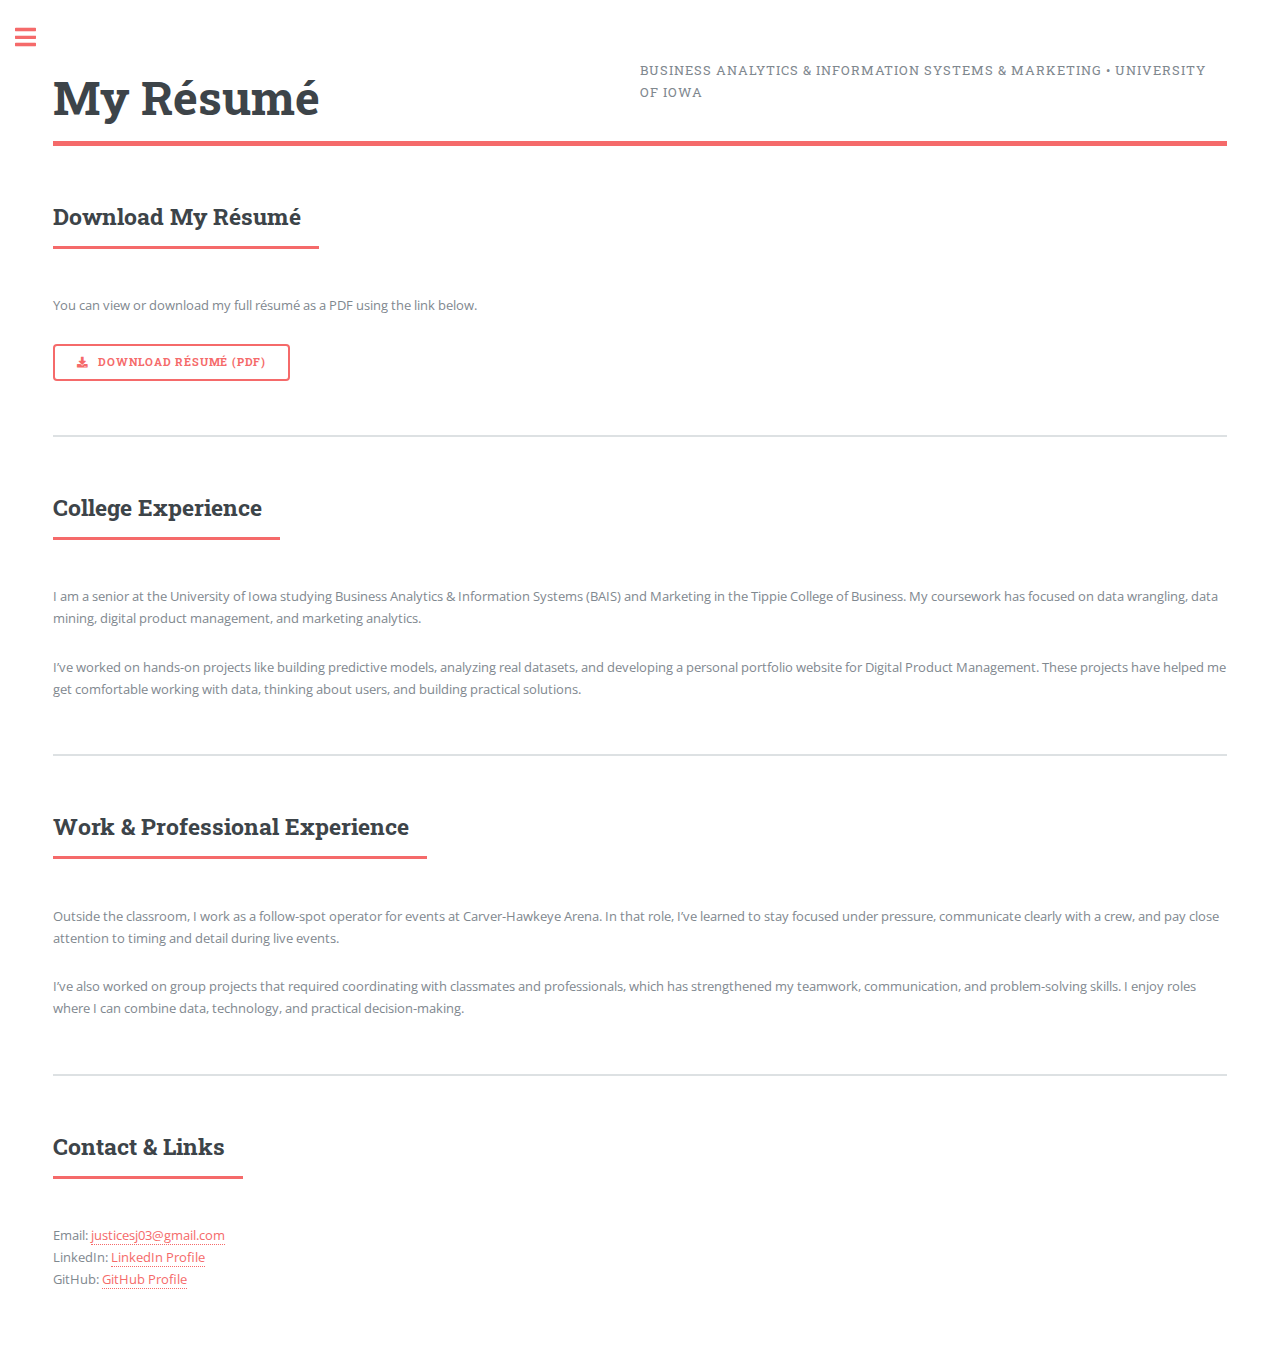
<file: myresume.html>
<!DOCTYPE HTML>
<!--
    Based on Editorial by HTML5 UP
-->
<html lang="en">
    <head>
        <title>Justice Jones | My Résumé</title>
        <meta charset="utf-8" />
        <meta name="viewport" content="width=device-width, initial-scale=1, user-scalable=no" />
        <!-- Make sure this matches your index.html -->
        <link rel="stylesheet" href="assets/css/main.css" />
    </head>
    <body class="is-preload">

        <!-- Wrapper -->
        <div id="wrapper">

            <!-- Main -->
            <div id="main">
                <div class="inner">

                    <!-- Page Header -->
                    <header id="header">
                        <h1>My Résumé</h1>
                        <p>Business Analytics &amp; Information Systems &amp; Marketing • University of Iowa</p>
                    </header>

                    <!-- Downloadable Resume Section -->
                    <section>
                        <header class="major">
                            <h2>Download My Résumé</h2>
                        </header>
                        <p>
                            You can view or download my full résumé as a PDF using the link below.
                        </p>
                        <ul class="actions">
                            <li>
                                <!-- Change filename if needed -->
                                <a href="./justice_jones_resume.pdf" class="button icon solid fa-download" download>
                                    Download Résumé (PDF)
                                </a>
                            </li>
                        </ul>
                    </section>

                    <!-- College Experience -->
                    <section>
                        <header class="major">
                            <h2>College Experience</h2>
                        </header>
                        <p>
                            I am a senior at the University of Iowa studying Business Analytics &amp; Information
                            Systems (BAIS) and Marketing in the Tippie College of Business. My coursework has
                            focused on data wrangling, data mining, digital product management, and marketing analytics.
                        </p>
                        <p>
                            I’ve worked on hands-on projects like building predictive models, analyzing real datasets,
                            and developing a personal portfolio website for Digital Product Management. These projects
                            have helped me get comfortable working with data, thinking about users, and building
                            practical solutions.
                        </p>
                    </section>

                    <!-- Work & Professional Experience -->
                    <section>
                        <header class="major">
                            <h2>Work &amp; Professional Experience</h2>
                        </header>
                        <p>
                            Outside the classroom, I work as a follow-spot operator for events at Carver-Hawkeye Arena.
                            In that role, I’ve learned to stay focused under pressure, communicate clearly with a crew,
                            and pay close attention to timing and detail during live events.
                        </p>
                        <p>
                            I’ve also worked on group projects that required coordinating with classmates and
                            professionals, which has strengthened my teamwork, communication, and problem-solving
                            skills. I enjoy roles where I can combine data, technology, and practical decision-making.
                        </p>
                    </section>

                    <!-- Contact / Links -->
                    <section>
                        <header class="major">
                            <h2>Contact &amp; Links</h2>
                        </header>
                        <p>
                            Email:
                            <a href="mailto:justicesj03@gmail.com">justicesj03@gmail.com</a>
                            <br />
                            LinkedIn:
                            <a href="https://www.linkedin.com/in/justice-jones03" target="_blank" rel="noopener">
                                LinkedIn Profile
                            </a>
                            <br />
                            GitHub:
                            <a href="https://github.com/justice-s-j" target="_blank" rel="noopener">
                                GitHub Profile
                            </a>
                        </p>
                    </section>

                </div>
            </div>

            <!-- Sidebar -->
            <div id="sidebar">
                <div class="inner">

                    <!-- Search -->
                    <section id="search" class="alt">
                        <form method="post" action="#">
                            <input type="text" name="query" id="query" placeholder="Search" />
                        </form>
                    </section>

                    <!-- Menu -->
                    <nav id="menu">
                        <header class="major">
                            <h2>Menu</h2>
                        </header>
                        <ul>
                            <li><a href="index.html">Homepage</a></li>
                            <li><a href="aboutme.html">About Me</a></li>
                            <li><a href="myprojects.html">My Projects</a></li>
                            <li><a href="myresume.html">My Resume</a></li>
                        </ul>
                    </nav>

                </div>
            </div>

        </div>

        <!-- Scripts (copy these from your index.html if needed) -->
        <script src="assets/js/jquery.min.js"></script>
        <script src="assets/js/browser.min.js"></script>
        <script src="assets/js/breakpoints.min.js"></script>
        <script src="assets/js/util.js"></script>
        <script src="assets/js/main.js"></script>

    </body>
</html>
</file>
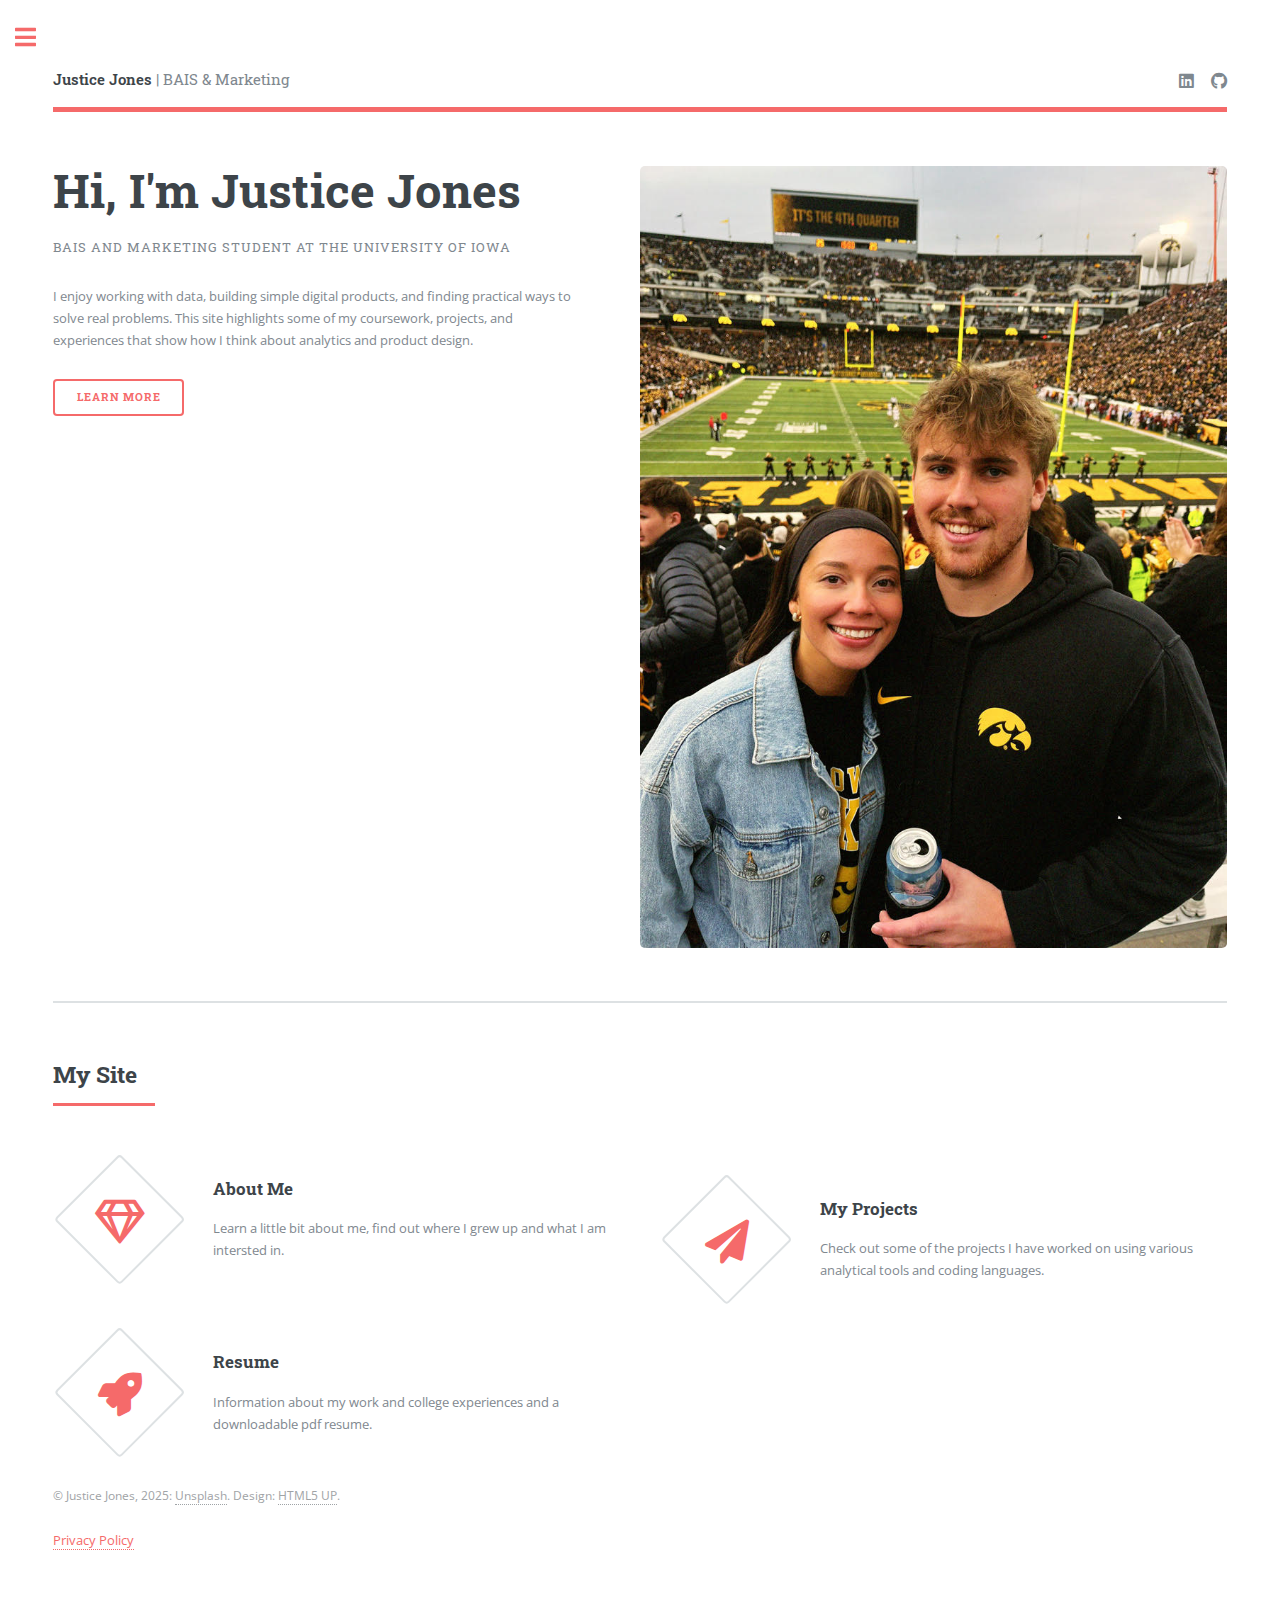
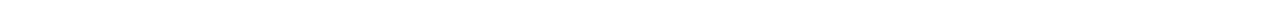
<file: privacypolicy.html>
<!DOCTYPE HTML>
<!--
	Editorial by HTML5 UP
	html5up.net | @ajlkn
	Free for personal and commercial use under the CCA 3.0 license (html5up.net/license)
-->
<html>
	<head>
		<title>Justice Jones | BAIS & Marketing</title>
		<meta charset="utf-8" />
		<meta name="viewport" content="width=device-width, initial-scale=1, user-scalable=no" />
		<link rel="stylesheet" href="assets/css/main.css" />
		<!-- Google tag (gtag.js) -->
		<script async src="https://www.googletagmanager.com/gtag/js?id=G-8W3Y3FBK07"></script>
		<script>
  			window.dataLayer = window.dataLayer || [];
  			function gtag(){dataLayer.push(arguments);}
 		 	gtag('js', new Date());

  			gtag('config', 'G-8W3Y3FBK07');
		</script>
	    <link rel="icon" type="image/png" sizes="32x32" href="./favicon-32x32.png">
  		<link rel="icon" type="image/png" sizes="16x16" href="./favicon-16x16.png">
  		<link rel="apple-touch-icon" sizes="180x180" href="./apple-touch-icon.png">
  		<link rel="icon" type="image/png" sizes="192x192" href="./android-chrome-192x192.png"> 
  		<link rel="icon" type="image/png" sizes="512x512" href="./android-chrome-512x512.png">   

			<meta name="description" content="Justice Jones' personal portfolio website">
  			
  			<!-- Open Graph meta tags -->
  			<meta property="og:type" content="website">
  			<meta property="og:title" content="Justice Jones | BAIS & Marketing">
  			<meta property="og:description" content="Projects I have done as a BAIS and Marketing student at the Unviersity of Iowa">
  			<meta property="og:image" content="https://www.justicesjones.com/images/jjheader.jpg">
  			<meta property="og:url" content="https://ww.justicesjones.com">

	</head>	
	<body class="is-preload">

		<!-- Wrapper -->
			<div id="wrapper">

				<!-- Main -->
					<div id="main">
						<div class="inner">

							<!-- Header -->
								<header id="header">
									<a href="index.html" class="logo"><strong>Justice Jones</strong> | BAIS & Marketing</a>
									<ul class="icons">
										<li><a href="www.linkedin.com/in/justice-jones03" class="icon brands fa-linkedin" target="_blank" rel="noopener"><span class="label">LinkedIn</span></a></li>
										<li><a href="https://github.com/justice-s-j" class="icon brands fa-github" target="_blank" rel="noopener"><span class="label">GitHub</span></a></li>
									</ul>
								</header>

							<!-- Banner -->
								<section id="banner">
									<div class="content">
										<header>
											<h1>Hi, I'm Justice Jones</h1>
											<p>BAIS and Marketing student at the University of Iowa</p>
										</header>
										<p>I enjoy working with data, building simple digital products, and finding practical ways to solve real problems. This site highlights some of my coursework, projects, and experiences that show how I think about analytics and product design.</p>
										<ul class="actions">
											<li><a href="#" class="button big">Learn More</a></li>
										</ul>
									</div>
									<span class="image object">
										<img src="images/minn_kinnick.jpg" alt="Image of Me and Lola at Kinnick " />
									</span>
								</section>

							<!-- Section -->
								<section>
									<header class="major">
										<h2>My Site</h2>
									</header>
									<div class="features">
										<article>
											<span class="icon fa-gem"></span>
											<div class="content">
												<h3>About Me</h3>
												<p>Learn a little bit about me, find out where I grew up and what I am intersted in.</p>
											</div>
										</article>
										<article>
											<span class="icon solid fa-paper-plane"></span>
											<div class="content">
												<h3>My Projects</h3>
												<p>Check out some of the projects I have worked on using various analytical tools and coding languages.</p>
											</div>
										</article>
										<article>
											<span class="icon solid fa-rocket"></span>
											<div class="content">
												<h3>Resume</h3>Information about my work and college experiences and a downloadable pdf resume.</p>
											</div>
										</article>										
									</div>
                                        <!-- Footer -->
								        <footer id="footer">
									        <p class="copyright">&copy; Justice Jones, 2025: <a href="https://unsplash.com">Unsplash</a>. Design: <a href="https://html5up.net">HTML5 UP</a>.</p>
									        <p><a href="privacy.html">Privacy Policy</a></p>
								        </footer>
								</section>							
						</div>
					</div>

				<!-- Sidebar -->
					<div id="sidebar">
						<div class="inner">

							<!-- Search -->
								<section id="search" class="alt">
									<form method="post" action="#">
										<input type="text" name="query" id="query" placeholder="Search" />
									</form>
								</section>

							<!-- Menu -->
								<nav id="menu">
									<header class="major">
										<h2>Menu</h2>
									</header>
									<ul>
										<li><a href="index.html">Homepage</a></li>
										<li><a href="aboutme.html">About Me</a></li>
										<li><a href="myprojects.html">My Projects </a></li>
										<li><a href="myresume.html">My Resume </a></li>
										
									</ul>
								</nav>

							<!-- Section -->
								<section>
									<header class="major">
										<h2>Ante interdum</h2>
									</header>
									<div class="mini-posts">
										<article>
											<a href="#" class="image"><img src="images/pic07.jpg" alt="" /></a>
											<p>Aenean ornare velit lacus, ac varius enim lorem ullamcorper dolore aliquam.</p>
										</article>
										<article>
											<a href="#" class="image"><img src="images/pic08.jpg" alt="" /></a>
											<p>Aenean ornare velit lacus, ac varius enim lorem ullamcorper dolore aliquam.</p>
										</article>
										<article>
											<a href="#" class="image"><img src="images/pic09.jpg" alt="" /></a>
											<p>Aenean ornare velit lacus, ac varius enim lorem ullamcorper dolore aliquam.</p>
										</article>
									</div>
									<ul class="actions">
										<li><a href="#" class="button">More</a></li>
									</ul>
								</section>

							<!-- Section -->
								<section>
									<header class="major">
										<h2>Get in touch</h2>
									</header>
									<p>Sed varius enim lorem ullamcorper dolore aliquam aenean ornare velit lacus, ac varius enim lorem ullamcorper dolore. Proin sed aliquam facilisis ante interdum. Sed nulla amet lorem feugiat tempus aliquam.</p>
									<ul class="contact">
										<li class="icon solid fa-envelope"><a href="#">justicesj03@gmail.com</a></li>
										<li class="icon solid fa-phone">(319) 325-7330</li>										
									</ul>
								</section>

                                <section>
                                    <h2>Privacy Policy</h2>
                                    <p>
                                        This website is a personal portfolio created by Justice Jones. I do not ask visitors
                                        to create accounts, submit forms, or provide personal information directly.
                                    </p>
                                    <p>
                                        The only data collected comes from Google Analytics, which gathers basic, non-identifying
                                        information such as pages visited, time spent on the site, approximate location, device type,
                                        and how visitors arrived here. This information is used only to understand general site traffic
                                        and improve the website.
                                    </p>
                                    <p>
                                         Cookies may be used by Google Analytics for tracking and reporting. You may disable cookies
                                        through your browser settings at any time.
                                    </p>
                                    <p>
                                        This site may contain links to external pages (such as LinkedIn or GitHub). These sites have
                                        their own privacy policies and are not covered by this one.
                                    </p>
                                    <p>
                                        If you have questions, you can contact me at:
                                    <a href="mailto:your-email@uiowa.edu">your-email@uiowa.edu</a>.
                                    </p>
                                </section>

							
							<!-- Footer -->
								<footer id="footer">
									<p class="copyright">&copy; Justice Jones, 2025: <a href="https://unsplash.com">Unsplash</a>. Design: <a href="https://html5up.net">HTML5 UP</a>.</p>
									<p><a href="privacy.html">Privacy Policy</a></p>
								</footer>

						</div>
					</div>

			</div>

		<!-- Scripts -->
			<script src="assets/js/jquery.min.js"></script>
			<script src="assets/js/browser.min.js"></script>
			<script src="assets/js/breakpoints.min.js"></script>
			<script src="assets/js/util.js"></script>
			<script src="assets/js/main.js"></script>

	</body>
</html>
</file>
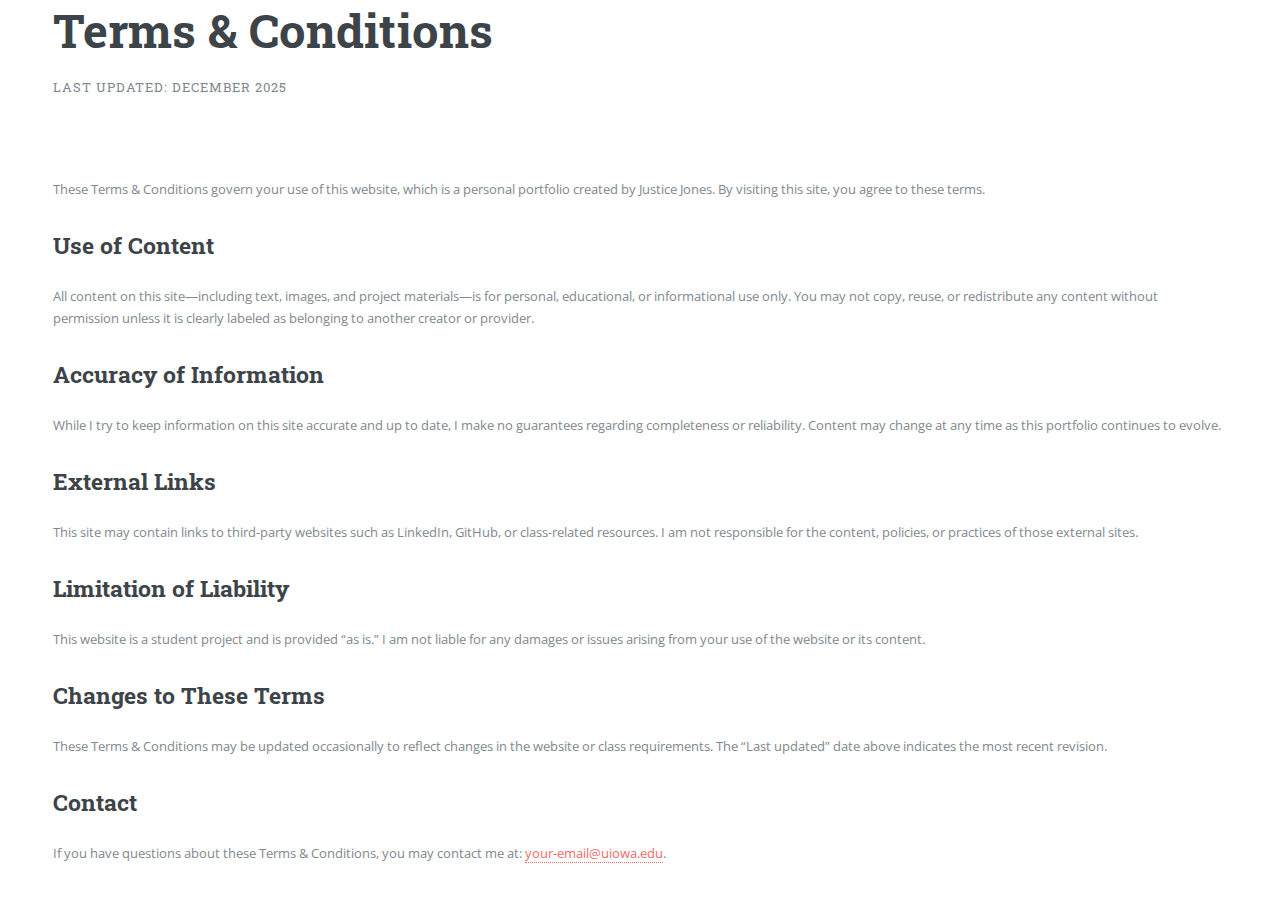
<file: terms.html>
<!DOCTYPE html>
<html lang="en">
<head>
    <meta charset="UTF-8">
    <title>Terms & Conditions | Justice Jones</title>
    <meta name="viewport" content="width=device-width, initial-scale=1.0">
    <link rel="stylesheet" href="assets/css/main.css">
</head>
<body>

    <div id="wrapper">
        <div id="main">
            <div class="inner">

                <header>
                    <h1>Terms & Conditions</h1>
                    <p>Last updated: December 2025</p>
                </header>

                <section>
                    <p>
                        These Terms & Conditions govern your use of this website, which is a personal portfolio
                        created by Justice Jones. By visiting this site, you agree to these terms.
                    </p>

                    <h2>Use of Content</h2>
                    <p>
                        All content on this site—including text, images, and project materials—is for personal,
                        educational, or informational use only. You may not copy, reuse, or redistribute any content
                        without permission unless it is clearly labeled as belonging to another creator or provider.
                    </p>

                    <h2>Accuracy of Information</h2>
                    <p>
                        While I try to keep information on this site accurate and up to date, I make no guarantees
                        regarding completeness or reliability. Content may change at any time as this portfolio
                        continues to evolve.
                    </p>

                    <h2>External Links</h2>
                    <p>
                        This site may contain links to third-party websites such as LinkedIn, GitHub, or class-related
                        resources. I am not responsible for the content, policies, or practices of those external sites.
                    </p>

                    <h2>Limitation of Liability</h2>
                    <p>
                        This website is a student project and is provided “as is.” I am not liable for any damages or
                        issues arising from your use of the website or its content.
                    </p>

                    <h2>Changes to These Terms</h2>
                    <p>
                        These Terms & Conditions may be updated occasionally to reflect changes in the website or
                        class requirements. The “Last updated” date above indicates the most recent revision.
                    </p>

                    <h2>Contact</h2>
                    <p>
                        If you have questions about these Terms & Conditions, you may contact me at:
                        <a href="mailto:your-email@uiowa.edu">your-email@uiowa.edu</a>.
                    </p>
                </section>

            </div>
        </div>
    </div>

    <!-- Scripts -->
    <script src="assets/js/jquery.min.js"></script>
    <script src="assets/js/browser.min.js"></script>
    <script src="assets/js/breakpoints.min.js"></script>
    <script src="assets/js/util.js"></script>
    <script src="assets/js/main.js"></script>

</body>
</html>
</file>
<file: assets/css/main.css>
@import url(fontawesome-all.min.css);
@import url("https://fonts.googleapis.com/css?family=Open+Sans:400,600,400italic,600italic|Roboto+Slab:400,700");
/*
	Editorial by HTML5 UP
	html5up.net | @ajlkn
	Free for personal and commercial use under the CCA 3.0 license (html5up.net/license)
*/
html, body, div, span, applet, object,
iframe, h1, h2, h3, h4, h5, h6, p, blockquote,
pre, a, abbr, acronym, address, big, cite,
code, del, dfn, em, img, ins, kbd, q, s, samp,
small, strike, strong, sub, sup, tt, var, b,
u, i, center, dl, dt, dd, ol, ul, li, fieldset,
form, label, legend, table, caption, tbody,
tfoot, thead, tr, th, td, article, aside,
canvas, details, embed, figure, figcaption,
footer, header, hgroup, menu, nav, output, ruby,
section, summary, time, mark, audio, video {
  margin: 0;
  padding: 0;
  border: 0;
  font-size: 100%;
  font: inherit;
  vertical-align: baseline; }

article, aside, details, figcaption, figure,
footer, header, hgroup, menu, nav, section {
  display: block; }

body {
  line-height: 1; }

ol, ul {
  list-style: none; }

blockquote, q {
  quotes: none; }
  blockquote:before, blockquote:after, q:before, q:after {
    content: '';
    content: none; }

table {
  border-collapse: collapse;
  border-spacing: 0; }

body {
  -webkit-text-size-adjust: none; }

mark {
  background-color: transparent;
  color: inherit; }

input::-moz-focus-inner {
  border: 0;
  padding: 0; }

input, select, textarea {
  -moz-appearance: none;
  -webkit-appearance: none;
  -ms-appearance: none;
  appearance: none; }

/* Basic */
@-ms-viewport {
  width: device-width; }

body {
  -ms-overflow-style: scrollbar; }

@media screen and (max-width: 480px) {
  html, body {
    min-width: 320px; } }

html {
  box-sizing: border-box; }

*, *:before, *:after {
  box-sizing: inherit; }

body {
  background: #ffffff; }
  body.is-preload *, body.is-preload *:before, body.is-preload *:after, body.is-resizing *, body.is-resizing *:before, body.is-resizing *:after {
    -moz-animation: none !important;
    -webkit-animation: none !important;
    -ms-animation: none !important;
    animation: none !important;
    -moz-transition: none !important;
    -webkit-transition: none !important;
    -ms-transition: none !important;
    transition: none !important; }

/* Type */
body, input, select, textarea {
  color: #7f888f;
  font-family: "Open Sans", sans-serif;
  font-size: 13pt;
  font-weight: 400;
  line-height: 1.65; }
  @media screen and (max-width: 1680px) {
    body, input, select, textarea {
      font-size: 11pt; } }
  @media screen and (max-width: 1280px) {
    body, input, select, textarea {
      font-size: 10pt; } }
  @media screen and (max-width: 360px) {
    body, input, select, textarea {
      font-size: 9pt; } }

a {
  -moz-transition: color 0.2s ease-in-out, border-bottom-color 0.2s ease-in-out;
  -webkit-transition: color 0.2s ease-in-out, border-bottom-color 0.2s ease-in-out;
  -ms-transition: color 0.2s ease-in-out, border-bottom-color 0.2s ease-in-out;
  transition: color 0.2s ease-in-out, border-bottom-color 0.2s ease-in-out;
  border-bottom: dotted 1px;
  color: #f56a6a;
  text-decoration: none; }
  a:hover {
    border-bottom-color: #f56a6a;
    color: #f56a6a !important; }
    a:hover strong {
      color: inherit; }

strong, b {
  color: #3d4449;
  font-weight: 600; }

em, i {
  font-style: italic; }

p {
  margin: 0 0 2em 0; }

h1, h2, h3, h4, h5, h6 {
  color: #3d4449;
  font-family: "Roboto Slab", serif;
  font-weight: 700;
  line-height: 1.5;
  margin: 0 0 1em 0; }
  h1 a, h2 a, h3 a, h4 a, h5 a, h6 a {
    color: inherit;
    text-decoration: none;
    border-bottom: 0; }

h1 {
  font-size: 4em;
  margin: 0 0 0.5em 0;
  line-height: 1.3; }

h2 {
  font-size: 1.75em; }

h3 {
  font-size: 1.25em; }

h4 {
  font-size: 1.1em; }

h5 {
  font-size: 0.9em; }

h6 {
  font-size: 0.7em; }

@media screen and (max-width: 1680px) {
  h1 {
    font-size: 3.5em; } }

@media screen and (max-width: 980px) {
  h1 {
    font-size: 3.25em; } }

@media screen and (max-width: 736px) {
  h1 {
    font-size: 2em;
    line-height: 1.4; }
  h2 {
    font-size: 1.5em; } }

sub {
  font-size: 0.8em;
  position: relative;
  top: 0.5em; }

sup {
  font-size: 0.8em;
  position: relative;
  top: -0.5em; }

blockquote {
  border-left: solid 3px rgba(210, 215, 217, 0.75);
  font-style: italic;
  margin: 0 0 2em 0;
  padding: 0.5em 0 0.5em 2em; }

code {
  background: rgba(230, 235, 237, 0.25);
  border-radius: 0.375em;
  border: solid 1px rgba(210, 215, 217, 0.75);
  font-family: "Courier New", monospace;
  font-size: 0.9em;
  margin: 0 0.25em;
  padding: 0.25em 0.65em; }

pre {
  -webkit-overflow-scrolling: touch;
  font-family: "Courier New", monospace;
  font-size: 0.9em;
  margin: 0 0 2em 0; }
  pre code {
    display: block;
    line-height: 1.75;
    padding: 1em 1.5em;
    overflow-x: auto; }

hr {
  border: 0;
  border-bottom: solid 1px rgba(210, 215, 217, 0.75);
  margin: 2em 0; }
  hr.major {
    margin: 3em 0; }

.align-left {
  text-align: left; }

.align-center {
  text-align: center; }

.align-right {
  text-align: right; }

/* Row */
.row {
  display: flex;
  flex-wrap: wrap;
  box-sizing: border-box;
  align-items: stretch; }
  .row > * {
    box-sizing: border-box; }
  .row.gtr-uniform > * > :last-child {
    margin-bottom: 0; }
  .row.aln-left {
    justify-content: flex-start; }
  .row.aln-center {
    justify-content: center; }
  .row.aln-right {
    justify-content: flex-end; }
  .row.aln-top {
    align-items: flex-start; }
  .row.aln-middle {
    align-items: center; }
  .row.aln-bottom {
    align-items: flex-end; }
  .row > .imp {
    order: -1; }
  .row > .col-1 {
    width: 8.33333%; }
  .row > .off-1 {
    margin-left: 8.33333%; }
  .row > .col-2 {
    width: 16.66667%; }
  .row > .off-2 {
    margin-left: 16.66667%; }
  .row > .col-3 {
    width: 25%; }
  .row > .off-3 {
    margin-left: 25%; }
  .row > .col-4 {
    width: 33.33333%; }
  .row > .off-4 {
    margin-left: 33.33333%; }
  .row > .col-5 {
    width: 41.66667%; }
  .row > .off-5 {
    margin-left: 41.66667%; }
  .row > .col-6 {
    width: 50%; }
  .row > .off-6 {
    margin-left: 50%; }
  .row > .col-7 {
    width: 58.33333%; }
  .row > .off-7 {
    margin-left: 58.33333%; }
  .row > .col-8 {
    width: 66.66667%; }
  .row > .off-8 {
    margin-left: 66.66667%; }
  .row > .col-9 {
    width: 75%; }
  .row > .off-9 {
    margin-left: 75%; }
  .row > .col-10 {
    width: 83.33333%; }
  .row > .off-10 {
    margin-left: 83.33333%; }
  .row > .col-11 {
    width: 91.66667%; }
  .row > .off-11 {
    margin-left: 91.66667%; }
  .row > .col-12 {
    width: 100%; }
  .row > .off-12 {
    margin-left: 100%; }
  .row.gtr-0 {
    margin-top: 0;
    margin-left: 0em; }
    .row.gtr-0 > * {
      padding: 0 0 0 0em; }
    .row.gtr-0.gtr-uniform {
      margin-top: 0em; }
      .row.gtr-0.gtr-uniform > * {
        padding-top: 0em; }
  .row.gtr-25 {
    margin-top: 0;
    margin-left: -0.375em; }
    .row.gtr-25 > * {
      padding: 0 0 0 0.375em; }
    .row.gtr-25.gtr-uniform {
      margin-top: -0.375em; }
      .row.gtr-25.gtr-uniform > * {
        padding-top: 0.375em; }
  .row.gtr-50 {
    margin-top: 0;
    margin-left: -0.75em; }
    .row.gtr-50 > * {
      padding: 0 0 0 0.75em; }
    .row.gtr-50.gtr-uniform {
      margin-top: -0.75em; }
      .row.gtr-50.gtr-uniform > * {
        padding-top: 0.75em; }
  .row {
    margin-top: 0;
    margin-left: -1.5em; }
    .row > * {
      padding: 0 0 0 1.5em; }
    .row.gtr-uniform {
      margin-top: -1.5em; }
      .row.gtr-uniform > * {
        padding-top: 1.5em; }
  .row.gtr-150 {
    margin-top: 0;
    margin-left: -2.25em; }
    .row.gtr-150 > * {
      padding: 0 0 0 2.25em; }
    .row.gtr-150.gtr-uniform {
      margin-top: -2.25em; }
      .row.gtr-150.gtr-uniform > * {
        padding-top: 2.25em; }
  .row.gtr-200 {
    margin-top: 0;
    margin-left: -3em; }
    .row.gtr-200 > * {
      padding: 0 0 0 3em; }
    .row.gtr-200.gtr-uniform {
      margin-top: -3em; }
      .row.gtr-200.gtr-uniform > * {
        padding-top: 3em; }
  @media screen and (max-width: 1680px) {
    .row {
      display: flex;
      flex-wrap: wrap;
      box-sizing: border-box;
      align-items: stretch; }
      .row > * {
        box-sizing: border-box; }
      .row.gtr-uniform > * > :last-child {
        margin-bottom: 0; }
      .row.aln-left {
        justify-content: flex-start; }
      .row.aln-center {
        justify-content: center; }
      .row.aln-right {
        justify-content: flex-end; }
      .row.aln-top {
        align-items: flex-start; }
      .row.aln-middle {
        align-items: center; }
      .row.aln-bottom {
        align-items: flex-end; }
      .row > .imp-xlarge {
        order: -1; }
      .row > .col-1-xlarge {
        width: 8.33333%; }
      .row > .off-1-xlarge {
        margin-left: 8.33333%; }
      .row > .col-2-xlarge {
        width: 16.66667%; }
      .row > .off-2-xlarge {
        margin-left: 16.66667%; }
      .row > .col-3-xlarge {
        width: 25%; }
      .row > .off-3-xlarge {
        margin-left: 25%; }
      .row > .col-4-xlarge {
        width: 33.33333%; }
      .row > .off-4-xlarge {
        margin-left: 33.33333%; }
      .row > .col-5-xlarge {
        width: 41.66667%; }
      .row > .off-5-xlarge {
        margin-left: 41.66667%; }
      .row > .col-6-xlarge {
        width: 50%; }
      .row > .off-6-xlarge {
        margin-left: 50%; }
      .row > .col-7-xlarge {
        width: 58.33333%; }
      .row > .off-7-xlarge {
        margin-left: 58.33333%; }
      .row > .col-8-xlarge {
        width: 66.66667%; }
      .row > .off-8-xlarge {
        margin-left: 66.66667%; }
      .row > .col-9-xlarge {
        width: 75%; }
      .row > .off-9-xlarge {
        margin-left: 75%; }
      .row > .col-10-xlarge {
        width: 83.33333%; }
      .row > .off-10-xlarge {
        margin-left: 83.33333%; }
      .row > .col-11-xlarge {
        width: 91.66667%; }
      .row > .off-11-xlarge {
        margin-left: 91.66667%; }
      .row > .col-12-xlarge {
        width: 100%; }
      .row > .off-12-xlarge {
        margin-left: 100%; }
      .row.gtr-0 {
        margin-top: 0;
        margin-left: 0em; }
        .row.gtr-0 > * {
          padding: 0 0 0 0em; }
        .row.gtr-0.gtr-uniform {
          margin-top: 0em; }
          .row.gtr-0.gtr-uniform > * {
            padding-top: 0em; }
      .row.gtr-25 {
        margin-top: 0;
        margin-left: -0.375em; }
        .row.gtr-25 > * {
          padding: 0 0 0 0.375em; }
        .row.gtr-25.gtr-uniform {
          margin-top: -0.375em; }
          .row.gtr-25.gtr-uniform > * {
            padding-top: 0.375em; }
      .row.gtr-50 {
        margin-top: 0;
        margin-left: -0.75em; }
        .row.gtr-50 > * {
          padding: 0 0 0 0.75em; }
        .row.gtr-50.gtr-uniform {
          margin-top: -0.75em; }
          .row.gtr-50.gtr-uniform > * {
            padding-top: 0.75em; }
      .row {
        margin-top: 0;
        margin-left: -1.5em; }
        .row > * {
          padding: 0 0 0 1.5em; }
        .row.gtr-uniform {
          margin-top: -1.5em; }
          .row.gtr-uniform > * {
            padding-top: 1.5em; }
      .row.gtr-150 {
        margin-top: 0;
        margin-left: -2.25em; }
        .row.gtr-150 > * {
          padding: 0 0 0 2.25em; }
        .row.gtr-150.gtr-uniform {
          margin-top: -2.25em; }
          .row.gtr-150.gtr-uniform > * {
            padding-top: 2.25em; }
      .row.gtr-200 {
        margin-top: 0;
        margin-left: -3em; }
        .row.gtr-200 > * {
          padding: 0 0 0 3em; }
        .row.gtr-200.gtr-uniform {
          margin-top: -3em; }
          .row.gtr-200.gtr-uniform > * {
            padding-top: 3em; } }
  @media screen and (max-width: 1280px) {
    .row {
      display: flex;
      flex-wrap: wrap;
      box-sizing: border-box;
      align-items: stretch; }
      .row > * {
        box-sizing: border-box; }
      .row.gtr-uniform > * > :last-child {
        margin-bottom: 0; }
      .row.aln-left {
        justify-content: flex-start; }
      .row.aln-center {
        justify-content: center; }
      .row.aln-right {
        justify-content: flex-end; }
      .row.aln-top {
        align-items: flex-start; }
      .row.aln-middle {
        align-items: center; }
      .row.aln-bottom {
        align-items: flex-end; }
      .row > .imp-large {
        order: -1; }
      .row > .col-1-large {
        width: 8.33333%; }
      .row > .off-1-large {
        margin-left: 8.33333%; }
      .row > .col-2-large {
        width: 16.66667%; }
      .row > .off-2-large {
        margin-left: 16.66667%; }
      .row > .col-3-large {
        width: 25%; }
      .row > .off-3-large {
        margin-left: 25%; }
      .row > .col-4-large {
        width: 33.33333%; }
      .row > .off-4-large {
        margin-left: 33.33333%; }
      .row > .col-5-large {
        width: 41.66667%; }
      .row > .off-5-large {
        margin-left: 41.66667%; }
      .row > .col-6-large {
        width: 50%; }
      .row > .off-6-large {
        margin-left: 50%; }
      .row > .col-7-large {
        width: 58.33333%; }
      .row > .off-7-large {
        margin-left: 58.33333%; }
      .row > .col-8-large {
        width: 66.66667%; }
      .row > .off-8-large {
        margin-left: 66.66667%; }
      .row > .col-9-large {
        width: 75%; }
      .row > .off-9-large {
        margin-left: 75%; }
      .row > .col-10-large {
        width: 83.33333%; }
      .row > .off-10-large {
        margin-left: 83.33333%; }
      .row > .col-11-large {
        width: 91.66667%; }
      .row > .off-11-large {
        margin-left: 91.66667%; }
      .row > .col-12-large {
        width: 100%; }
      .row > .off-12-large {
        margin-left: 100%; }
      .row.gtr-0 {
        margin-top: 0;
        margin-left: 0em; }
        .row.gtr-0 > * {
          padding: 0 0 0 0em; }
        .row.gtr-0.gtr-uniform {
          margin-top: 0em; }
          .row.gtr-0.gtr-uniform > * {
            padding-top: 0em; }
      .row.gtr-25 {
        margin-top: 0;
        margin-left: -0.375em; }
        .row.gtr-25 > * {
          padding: 0 0 0 0.375em; }
        .row.gtr-25.gtr-uniform {
          margin-top: -0.375em; }
          .row.gtr-25.gtr-uniform > * {
            padding-top: 0.375em; }
      .row.gtr-50 {
        margin-top: 0;
        margin-left: -0.75em; }
        .row.gtr-50 > * {
          padding: 0 0 0 0.75em; }
        .row.gtr-50.gtr-uniform {
          margin-top: -0.75em; }
          .row.gtr-50.gtr-uniform > * {
            padding-top: 0.75em; }
      .row {
        margin-top: 0;
        margin-left: -1.5em; }
        .row > * {
          padding: 0 0 0 1.5em; }
        .row.gtr-uniform {
          margin-top: -1.5em; }
          .row.gtr-uniform > * {
            padding-top: 1.5em; }
      .row.gtr-150 {
        margin-top: 0;
        margin-left: -2.25em; }
        .row.gtr-150 > * {
          padding: 0 0 0 2.25em; }
        .row.gtr-150.gtr-uniform {
          margin-top: -2.25em; }
          .row.gtr-150.gtr-uniform > * {
            padding-top: 2.25em; }
      .row.gtr-200 {
        margin-top: 0;
        margin-left: -3em; }
        .row.gtr-200 > * {
          padding: 0 0 0 3em; }
        .row.gtr-200.gtr-uniform {
          margin-top: -3em; }
          .row.gtr-200.gtr-uniform > * {
            padding-top: 3em; } }
  @media screen and (max-width: 980px) {
    .row {
      display: flex;
      flex-wrap: wrap;
      box-sizing: border-box;
      align-items: stretch; }
      .row > * {
        box-sizing: border-box; }
      .row.gtr-uniform > * > :last-child {
        margin-bottom: 0; }
      .row.aln-left {
        justify-content: flex-start; }
      .row.aln-center {
        justify-content: center; }
      .row.aln-right {
        justify-content: flex-end; }
      .row.aln-top {
        align-items: flex-start; }
      .row.aln-middle {
        align-items: center; }
      .row.aln-bottom {
        align-items: flex-end; }
      .row > .imp-medium {
        order: -1; }
      .row > .col-1-medium {
        width: 8.33333%; }
      .row > .off-1-medium {
        margin-left: 8.33333%; }
      .row > .col-2-medium {
        width: 16.66667%; }
      .row > .off-2-medium {
        margin-left: 16.66667%; }
      .row > .col-3-medium {
        width: 25%; }
      .row > .off-3-medium {
        margin-left: 25%; }
      .row > .col-4-medium {
        width: 33.33333%; }
      .row > .off-4-medium {
        margin-left: 33.33333%; }
      .row > .col-5-medium {
        width: 41.66667%; }
      .row > .off-5-medium {
        margin-left: 41.66667%; }
      .row > .col-6-medium {
        width: 50%; }
      .row > .off-6-medium {
        margin-left: 50%; }
      .row > .col-7-medium {
        width: 58.33333%; }
      .row > .off-7-medium {
        margin-left: 58.33333%; }
      .row > .col-8-medium {
        width: 66.66667%; }
      .row > .off-8-medium {
        margin-left: 66.66667%; }
      .row > .col-9-medium {
        width: 75%; }
      .row > .off-9-medium {
        margin-left: 75%; }
      .row > .col-10-medium {
        width: 83.33333%; }
      .row > .off-10-medium {
        margin-left: 83.33333%; }
      .row > .col-11-medium {
        width: 91.66667%; }
      .row > .off-11-medium {
        margin-left: 91.66667%; }
      .row > .col-12-medium {
        width: 100%; }
      .row > .off-12-medium {
        margin-left: 100%; }
      .row.gtr-0 {
        margin-top: 0;
        margin-left: 0em; }
        .row.gtr-0 > * {
          padding: 0 0 0 0em; }
        .row.gtr-0.gtr-uniform {
          margin-top: 0em; }
          .row.gtr-0.gtr-uniform > * {
            padding-top: 0em; }
      .row.gtr-25 {
        margin-top: 0;
        margin-left: -0.375em; }
        .row.gtr-25 > * {
          padding: 0 0 0 0.375em; }
        .row.gtr-25.gtr-uniform {
          margin-top: -0.375em; }
          .row.gtr-25.gtr-uniform > * {
            padding-top: 0.375em; }
      .row.gtr-50 {
        margin-top: 0;
        margin-left: -0.75em; }
        .row.gtr-50 > * {
          padding: 0 0 0 0.75em; }
        .row.gtr-50.gtr-uniform {
          margin-top: -0.75em; }
          .row.gtr-50.gtr-uniform > * {
            padding-top: 0.75em; }
      .row {
        margin-top: 0;
        margin-left: -1.5em; }
        .row > * {
          padding: 0 0 0 1.5em; }
        .row.gtr-uniform {
          margin-top: -1.5em; }
          .row.gtr-uniform > * {
            padding-top: 1.5em; }
      .row.gtr-150 {
        margin-top: 0;
        margin-left: -2.25em; }
        .row.gtr-150 > * {
          padding: 0 0 0 2.25em; }
        .row.gtr-150.gtr-uniform {
          margin-top: -2.25em; }
          .row.gtr-150.gtr-uniform > * {
            padding-top: 2.25em; }
      .row.gtr-200 {
        margin-top: 0;
        margin-left: -3em; }
        .row.gtr-200 > * {
          padding: 0 0 0 3em; }
        .row.gtr-200.gtr-uniform {
          margin-top: -3em; }
          .row.gtr-200.gtr-uniform > * {
            padding-top: 3em; } }
  @media screen and (max-width: 736px) {
    .row {
      display: flex;
      flex-wrap: wrap;
      box-sizing: border-box;
      align-items: stretch; }
      .row > * {
        box-sizing: border-box; }
      .row.gtr-uniform > * > :last-child {
        margin-bottom: 0; }
      .row.aln-left {
        justify-content: flex-start; }
      .row.aln-center {
        justify-content: center; }
      .row.aln-right {
        justify-content: flex-end; }
      .row.aln-top {
        align-items: flex-start; }
      .row.aln-middle {
        align-items: center; }
      .row.aln-bottom {
        align-items: flex-end; }
      .row > .imp-small {
        order: -1; }
      .row > .col-1-small {
        width: 8.33333%; }
      .row > .off-1-small {
        margin-left: 8.33333%; }
      .row > .col-2-small {
        width: 16.66667%; }
      .row > .off-2-small {
        margin-left: 16.66667%; }
      .row > .col-3-small {
        width: 25%; }
      .row > .off-3-small {
        margin-left: 25%; }
      .row > .col-4-small {
        width: 33.33333%; }
      .row > .off-4-small {
        margin-left: 33.33333%; }
      .row > .col-5-small {
        width: 41.66667%; }
      .row > .off-5-small {
        margin-left: 41.66667%; }
      .row > .col-6-small {
        width: 50%; }
      .row > .off-6-small {
        margin-left: 50%; }
      .row > .col-7-small {
        width: 58.33333%; }
      .row > .off-7-small {
        margin-left: 58.33333%; }
      .row > .col-8-small {
        width: 66.66667%; }
      .row > .off-8-small {
        margin-left: 66.66667%; }
      .row > .col-9-small {
        width: 75%; }
      .row > .off-9-small {
        margin-left: 75%; }
      .row > .col-10-small {
        width: 83.33333%; }
      .row > .off-10-small {
        margin-left: 83.33333%; }
      .row > .col-11-small {
        width: 91.66667%; }
      .row > .off-11-small {
        margin-left: 91.66667%; }
      .row > .col-12-small {
        width: 100%; }
      .row > .off-12-small {
        margin-left: 100%; }
      .row.gtr-0 {
        margin-top: 0;
        margin-left: 0em; }
        .row.gtr-0 > * {
          padding: 0 0 0 0em; }
        .row.gtr-0.gtr-uniform {
          margin-top: 0em; }
          .row.gtr-0.gtr-uniform > * {
            padding-top: 0em; }
      .row.gtr-25 {
        margin-top: 0;
        margin-left: -0.375em; }
        .row.gtr-25 > * {
          padding: 0 0 0 0.375em; }
        .row.gtr-25.gtr-uniform {
          margin-top: -0.375em; }
          .row.gtr-25.gtr-uniform > * {
            padding-top: 0.375em; }
      .row.gtr-50 {
        margin-top: 0;
        margin-left: -0.75em; }
        .row.gtr-50 > * {
          padding: 0 0 0 0.75em; }
        .row.gtr-50.gtr-uniform {
          margin-top: -0.75em; }
          .row.gtr-50.gtr-uniform > * {
            padding-top: 0.75em; }
      .row {
        margin-top: 0;
        margin-left: -1.5em; }
        .row > * {
          padding: 0 0 0 1.5em; }
        .row.gtr-uniform {
          margin-top: -1.5em; }
          .row.gtr-uniform > * {
            padding-top: 1.5em; }
      .row.gtr-150 {
        margin-top: 0;
        margin-left: -2.25em; }
        .row.gtr-150 > * {
          padding: 0 0 0 2.25em; }
        .row.gtr-150.gtr-uniform {
          margin-top: -2.25em; }
          .row.gtr-150.gtr-uniform > * {
            padding-top: 2.25em; }
      .row.gtr-200 {
        margin-top: 0;
        margin-left: -3em; }
        .row.gtr-200 > * {
          padding: 0 0 0 3em; }
        .row.gtr-200.gtr-uniform {
          margin-top: -3em; }
          .row.gtr-200.gtr-uniform > * {
            padding-top: 3em; } }
  @media screen and (max-width: 480px) {
    .row {
      display: flex;
      flex-wrap: wrap;
      box-sizing: border-box;
      align-items: stretch; }
      .row > * {
        box-sizing: border-box; }
      .row.gtr-uniform > * > :last-child {
        margin-bottom: 0; }
      .row.aln-left {
        justify-content: flex-start; }
      .row.aln-center {
        justify-content: center; }
      .row.aln-right {
        justify-content: flex-end; }
      .row.aln-top {
        align-items: flex-start; }
      .row.aln-middle {
        align-items: center; }
      .row.aln-bottom {
        align-items: flex-end; }
      .row > .imp-xsmall {
        order: -1; }
      .row > .col-1-xsmall {
        width: 8.33333%; }
      .row > .off-1-xsmall {
        margin-left: 8.33333%; }
      .row > .col-2-xsmall {
        width: 16.66667%; }
      .row > .off-2-xsmall {
        margin-left: 16.66667%; }
      .row > .col-3-xsmall {
        width: 25%; }
      .row > .off-3-xsmall {
        margin-left: 25%; }
      .row > .col-4-xsmall {
        width: 33.33333%; }
      .row > .off-4-xsmall {
        margin-left: 33.33333%; }
      .row > .col-5-xsmall {
        width: 41.66667%; }
      .row > .off-5-xsmall {
        margin-left: 41.66667%; }
      .row > .col-6-xsmall {
        width: 50%; }
      .row > .off-6-xsmall {
        margin-left: 50%; }
      .row > .col-7-xsmall {
        width: 58.33333%; }
      .row > .off-7-xsmall {
        margin-left: 58.33333%; }
      .row > .col-8-xsmall {
        width: 66.66667%; }
      .row > .off-8-xsmall {
        margin-left: 66.66667%; }
      .row > .col-9-xsmall {
        width: 75%; }
      .row > .off-9-xsmall {
        margin-left: 75%; }
      .row > .col-10-xsmall {
        width: 83.33333%; }
      .row > .off-10-xsmall {
        margin-left: 83.33333%; }
      .row > .col-11-xsmall {
        width: 91.66667%; }
      .row > .off-11-xsmall {
        margin-left: 91.66667%; }
      .row > .col-12-xsmall {
        width: 100%; }
      .row > .off-12-xsmall {
        margin-left: 100%; }
      .row.gtr-0 {
        margin-top: 0;
        margin-left: 0em; }
        .row.gtr-0 > * {
          padding: 0 0 0 0em; }
        .row.gtr-0.gtr-uniform {
          margin-top: 0em; }
          .row.gtr-0.gtr-uniform > * {
            padding-top: 0em; }
      .row.gtr-25 {
        margin-top: 0;
        margin-left: -0.375em; }
        .row.gtr-25 > * {
          padding: 0 0 0 0.375em; }
        .row.gtr-25.gtr-uniform {
          margin-top: -0.375em; }
          .row.gtr-25.gtr-uniform > * {
            padding-top: 0.375em; }
      .row.gtr-50 {
        margin-top: 0;
        margin-left: -0.75em; }
        .row.gtr-50 > * {
          padding: 0 0 0 0.75em; }
        .row.gtr-50.gtr-uniform {
          margin-top: -0.75em; }
          .row.gtr-50.gtr-uniform > * {
            padding-top: 0.75em; }
      .row {
        margin-top: 0;
        margin-left: -1.5em; }
        .row > * {
          padding: 0 0 0 1.5em; }
        .row.gtr-uniform {
          margin-top: -1.5em; }
          .row.gtr-uniform > * {
            padding-top: 1.5em; }
      .row.gtr-150 {
        margin-top: 0;
        margin-left: -2.25em; }
        .row.gtr-150 > * {
          padding: 0 0 0 2.25em; }
        .row.gtr-150.gtr-uniform {
          margin-top: -2.25em; }
          .row.gtr-150.gtr-uniform > * {
            padding-top: 2.25em; }
      .row.gtr-200 {
        margin-top: 0;
        margin-left: -3em; }
        .row.gtr-200 > * {
          padding: 0 0 0 3em; }
        .row.gtr-200.gtr-uniform {
          margin-top: -3em; }
          .row.gtr-200.gtr-uniform > * {
            padding-top: 3em; } }

/* Section/Article */
section.special, article.special {
  text-align: center; }

header p {
  font-family: "Roboto Slab", serif;
  font-size: 1em;
  font-weight: 400;
  letter-spacing: 0.075em;
  margin-top: -0.5em;
  text-transform: uppercase; }

header.major > :last-child {
  border-bottom: solid 3px #f56a6a;
  display: inline-block;
  margin: 0 0 2em 0;
  padding: 0 0.75em 0.5em 0; }

header.main > :last-child {
  margin: 0 0 1em 0; }

/* Form */
form {
  margin: 0 0 2em 0; }

label {
  color: #3d4449;
  display: block;
  font-size: 0.9em;
  font-weight: 600;
  margin: 0 0 1em 0; }

input[type="text"],
input[type="password"],
input[type="email"],
input[type="tel"],
input[type="search"],
input[type="url"],
select,
textarea {
  -moz-appearance: none;
  -webkit-appearance: none;
  -ms-appearance: none;
  appearance: none;
  background: #ffffff;
  border-radius: 0.375em;
  border: none;
  border: solid 1px rgba(210, 215, 217, 0.75);
  color: inherit;
  display: block;
  outline: 0;
  padding: 0 1em;
  text-decoration: none;
  width: 100%; }
  input[type="text"]:invalid,
  input[type="password"]:invalid,
  input[type="email"]:invalid,
  input[type="tel"]:invalid,
  input[type="search"]:invalid,
  input[type="url"]:invalid,
  select:invalid,
  textarea:invalid {
    box-shadow: none; }
  input[type="text"]:focus,
  input[type="password"]:focus,
  input[type="email"]:focus,
  input[type="tel"]:focus,
  input[type="search"]:focus,
  input[type="url"]:focus,
  select:focus,
  textarea:focus {
    border-color: #f56a6a;
    box-shadow: 0 0 0 1px #f56a6a; }

select {
  background-image: url("data:image/svg+xml;charset=utf8,%3Csvg xmlns='http://www.w3.org/2000/svg' width='40' height='40' preserveAspectRatio='none' viewBox='0 0 40 40'%3E%3Cpath d='M9.4,12.3l10.4,10.4l10.4-10.4c0.2-0.2,0.5-0.4,0.9-0.4c0.3,0,0.6,0.1,0.9,0.4l3.3,3.3c0.2,0.2,0.4,0.5,0.4,0.9 c0,0.4-0.1,0.6-0.4,0.9L20.7,31.9c-0.2,0.2-0.5,0.4-0.9,0.4c-0.3,0-0.6-0.1-0.9-0.4L4.3,17.3c-0.2-0.2-0.4-0.5-0.4-0.9 c0-0.4,0.1-0.6,0.4-0.9l3.3-3.3c0.2-0.2,0.5-0.4,0.9-0.4S9.1,12.1,9.4,12.3z' fill='rgba(210, 215, 217, 0.75)' /%3E%3C/svg%3E");
  background-size: 1.25em;
  background-repeat: no-repeat;
  background-position: calc(100% - 1em) center;
  height: 2.75em;
  padding-right: 2.75em;
  text-overflow: ellipsis; }
  select option {
    color: #3d4449;
    background: #ffffff; }
  select:focus::-ms-value {
    background-color: transparent; }
  select::-ms-expand {
    display: none; }

input[type="text"],
input[type="password"],
input[type="email"],
input[type="tel"],
input[type="search"],
input[type="url"],
select {
  height: 2.75em; }

textarea {
  padding: 0.75em 1em; }

input[type="checkbox"],
input[type="radio"] {
  -moz-appearance: none;
  -webkit-appearance: none;
  -ms-appearance: none;
  appearance: none;
  display: block;
  float: left;
  margin-right: -2em;
  opacity: 0;
  width: 1em;
  z-index: -1; }
  input[type="checkbox"] + label,
  input[type="radio"] + label {
    text-decoration: none;
    color: #7f888f;
    cursor: pointer;
    display: inline-block;
    font-size: 1em;
    font-weight: 400;
    padding-left: 2.4em;
    padding-right: 0.75em;
    position: relative; }
    input[type="checkbox"] + label:before,
    input[type="radio"] + label:before {
      -moz-osx-font-smoothing: grayscale;
      -webkit-font-smoothing: antialiased;
      display: inline-block;
      font-style: normal;
      font-variant: normal;
      text-rendering: auto;
      line-height: 1;
      text-transform: none !important;
      font-family: 'Font Awesome 5 Free';
      font-weight: 900; }
    input[type="checkbox"] + label:before,
    input[type="radio"] + label:before {
      background: #ffffff;
      border-radius: 0.375em;
      border: solid 1px rgba(210, 215, 217, 0.75);
      content: '';
      display: inline-block;
      font-size: 0.8em;
      height: 2.0625em;
      left: 0;
      line-height: 2.0625em;
      position: absolute;
      text-align: center;
      top: 0;
      width: 2.0625em; }
  input[type="checkbox"]:checked + label:before,
  input[type="radio"]:checked + label:before {
    background: #3d4449;
    border-color: #3d4449;
    color: #ffffff;
    content: '\f00c'; }
  input[type="checkbox"]:focus + label:before,
  input[type="radio"]:focus + label:before {
    border-color: #f56a6a;
    box-shadow: 0 0 0 1px #f56a6a; }

input[type="checkbox"] + label:before {
  border-radius: 0.375em; }

input[type="radio"] + label:before {
  border-radius: 100%; }

::-webkit-input-placeholder {
  color: #9fa3a6 !important;
  opacity: 1.0; }

:-moz-placeholder {
  color: #9fa3a6 !important;
  opacity: 1.0; }

::-moz-placeholder {
  color: #9fa3a6 !important;
  opacity: 1.0; }

:-ms-input-placeholder {
  color: #9fa3a6 !important;
  opacity: 1.0; }

/* Box */
.box {
  border-radius: 0.375em;
  border: solid 1px rgba(210, 215, 217, 0.75);
  margin-bottom: 2em;
  padding: 1.5em; }
  .box > :last-child,
  .box > :last-child > :last-child,
  .box > :last-child > :last-child > :last-child {
    margin-bottom: 0; }
  .box.alt {
    border: 0;
    border-radius: 0;
    padding: 0; }

/* Icon */
.icon {
  text-decoration: none;
  border-bottom: none;
  position: relative; }
  .icon:before {
    -moz-osx-font-smoothing: grayscale;
    -webkit-font-smoothing: antialiased;
    display: inline-block;
    font-style: normal;
    font-variant: normal;
    text-rendering: auto;
    line-height: 1;
    text-transform: none !important;
    font-family: 'Font Awesome 5 Free';
    font-weight: 400; }
  .icon > .label {
    display: none; }
  .icon:before {
    line-height: inherit; }
  .icon.solid:before {
    font-weight: 900; }
  .icon.brands:before {
    font-family: 'Font Awesome 5 Brands'; }

/* Image */
.image {
  border-radius: 0.375em;
  border: 0;
  display: inline-block;
  position: relative; }
  .image img {
    border-radius: 0.375em;
    display: block; }
  .image.left, .image.right {
    max-width: 40%; }
    .image.left img, .image.right img {
      width: 100%; }
  .image.left {
    float: left;
    padding: 0 1.5em 1em 0;
    top: 0.25em; }
  .image.right {
    float: right;
    padding: 0 0 1em 1.5em;
    top: 0.25em; }
  .image.fit {
    display: block;
    margin: 0 0 2em 0;
    width: 100%; }
    .image.fit img {
      width: 100%; }
  .image.main {
    display: block;
    margin: 0 0 3em 0;
    width: 100%; }
    .image.main img {
      width: 100%; }

a.image {
  overflow: hidden; }
  a.image img {
    -moz-transition: -moz-transform 0.2s ease;
    -webkit-transition: -webkit-transform 0.2s ease;
    -ms-transition: -ms-transform 0.2s ease;
    transition: transform 0.2s ease; }
  a.image:hover img {
    -moz-transform: scale(1.075);
    -webkit-transform: scale(1.075);
    -ms-transform: scale(1.075);
    transform: scale(1.075); }

/* List */
ol {
  list-style: decimal;
  margin: 0 0 2em 0;
  padding-left: 1.25em; }
  ol li {
    padding-left: 0.25em; }

ul {
  list-style: disc;
  margin: 0 0 2em 0;
  padding-left: 1em; }
  ul li {
    padding-left: 0.5em; }
  ul.alt {
    list-style: none;
    padding-left: 0; }
    ul.alt li {
      border-top: solid 1px rgba(210, 215, 217, 0.75);
      padding: 0.5em 0; }
      ul.alt li:first-child {
        border-top: 0;
        padding-top: 0; }

dl {
  margin: 0 0 2em 0; }
  dl dt {
    display: block;
    font-weight: 600;
    margin: 0 0 1em 0; }
  dl dd {
    margin-left: 2em; }

/* Actions */
ul.actions {
  display: -moz-flex;
  display: -webkit-flex;
  display: -ms-flex;
  display: flex;
  cursor: default;
  list-style: none;
  margin-left: -1em;
  padding-left: 0; }
  ul.actions li {
    padding: 0 0 0 1em;
    vertical-align: middle; }
  ul.actions.special {
    -moz-justify-content: center;
    -webkit-justify-content: center;
    -ms-justify-content: center;
    justify-content: center;
    width: 100%;
    margin-left: 0; }
    ul.actions.special li:first-child {
      padding-left: 0; }
  ul.actions.stacked {
    -moz-flex-direction: column;
    -webkit-flex-direction: column;
    -ms-flex-direction: column;
    flex-direction: column;
    margin-left: 0; }
    ul.actions.stacked li {
      padding: 1.3em 0 0 0; }
      ul.actions.stacked li:first-child {
        padding-top: 0; }
  ul.actions.fit {
    width: calc(100% + 1em); }
    ul.actions.fit li {
      -moz-flex-grow: 1;
      -webkit-flex-grow: 1;
      -ms-flex-grow: 1;
      flex-grow: 1;
      -moz-flex-shrink: 1;
      -webkit-flex-shrink: 1;
      -ms-flex-shrink: 1;
      flex-shrink: 1;
      width: 100%; }
      ul.actions.fit li > * {
        width: 100%; }
    ul.actions.fit.stacked {
      width: 100%; }

/* Icons */
ul.icons {
  cursor: default;
  list-style: none;
  padding-left: 0; }
  ul.icons li {
    display: inline-block;
    padding: 0 1em 0 0; }
    ul.icons li:last-child {
      padding-right: 0; }
    ul.icons li .icon {
      color: inherit; }
      ul.icons li .icon:before {
        font-size: 1.25em; }

/* Contact */
ul.contact {
  list-style: none;
  padding: 0; }
  ul.contact li {
    text-decoration: none;
    border-top: solid 1px rgba(210, 215, 217, 0.75);
    margin: 1.5em 0 0 0;
    padding: 1.5em 0 0 3em;
    position: relative; }
    ul.contact li:before {
      -moz-osx-font-smoothing: grayscale;
      -webkit-font-smoothing: antialiased;
      display: inline-block;
      font-style: normal;
      font-variant: normal;
      text-rendering: auto;
      line-height: 1;
      text-transform: none !important;
      font-family: 'Font Awesome 5 Free';
      font-weight: 400; }
    ul.contact li:before {
      color: #f56a6a;
      display: inline-block;
      font-size: 1.5em;
      height: 1.125em;
      left: 0;
      line-height: 1.125em;
      position: absolute;
      text-align: center;
      top: 1em;
      width: 1.5em; }
    ul.contact li:first-child {
      border-top: 0;
      margin-top: 0;
      padding-top: 0; }
      ul.contact li:first-child:before {
        top: 0; }
    ul.contact li a {
      color: inherit; }

/* Pagination */
ul.pagination {
  cursor: default;
  list-style: none;
  padding-left: 0; }
  ul.pagination li {
    display: inline-block;
    padding-left: 0;
    vertical-align: middle; }
    ul.pagination li > .page {
      -moz-transition: background-color 0.2s ease-in-out, color 0.2s ease-in-out;
      -webkit-transition: background-color 0.2s ease-in-out, color 0.2s ease-in-out;
      -ms-transition: background-color 0.2s ease-in-out, color 0.2s ease-in-out;
      transition: background-color 0.2s ease-in-out, color 0.2s ease-in-out;
      border-bottom: 0;
      border-radius: 0.375em;
      display: inline-block;
      font-size: 0.8em;
      font-weight: 600;
      height: 2em;
      line-height: 2em;
      margin: 0 0.125em;
      min-width: 2em;
      padding: 0 0.5em;
      text-align: center; }
      ul.pagination li > .page.active {
        background-color: #f56a6a;
        color: #ffffff !important; }
        ul.pagination li > .page.active:hover {
          background-color: #f67878; }
        ul.pagination li > .page.active:active {
          background-color: #f45c5c; }
    ul.pagination li:first-child {
      padding-right: 0.75em; }
    ul.pagination li:last-child {
      padding-left: 0.75em; }
  @media screen and (max-width: 480px) {
    ul.pagination li:nth-child(n+2):nth-last-child(n+2) {
      display: none; }
    ul.pagination li:first-child {
      padding-right: 0; } }

/* Table */
.table-wrapper {
  -webkit-overflow-scrolling: touch;
  overflow-x: auto; }

table {
  margin: 0 0 2em 0;
  width: 100%; }
  table tbody tr {
    border: solid 1px rgba(210, 215, 217, 0.75);
    border-left: 0;
    border-right: 0; }
    table tbody tr:nth-child(2n + 1) {
      background-color: rgba(230, 235, 237, 0.25); }
  table td {
    padding: 0.75em 0.75em; }
  table th {
    color: #3d4449;
    font-size: 0.9em;
    font-weight: 600;
    padding: 0 0.75em 0.75em 0.75em;
    text-align: left; }
  table thead {
    border-bottom: solid 2px rgba(210, 215, 217, 0.75); }
  table tfoot {
    border-top: solid 2px rgba(210, 215, 217, 0.75); }
  table.alt {
    border-collapse: separate; }
    table.alt tbody tr td {
      border: solid 1px rgba(210, 215, 217, 0.75);
      border-left-width: 0;
      border-top-width: 0; }
      table.alt tbody tr td:first-child {
        border-left-width: 1px; }
    table.alt tbody tr:first-child td {
      border-top-width: 1px; }
    table.alt thead {
      border-bottom: 0; }
    table.alt tfoot {
      border-top: 0; }

/* Button */
input[type="submit"],
input[type="reset"],
input[type="button"],
button,
.button {
  -moz-appearance: none;
  -webkit-appearance: none;
  -ms-appearance: none;
  appearance: none;
  -moz-transition: background-color 0.2s ease-in-out, color 0.2s ease-in-out;
  -webkit-transition: background-color 0.2s ease-in-out, color 0.2s ease-in-out;
  -ms-transition: background-color 0.2s ease-in-out, color 0.2s ease-in-out;
  transition: background-color 0.2s ease-in-out, color 0.2s ease-in-out;
  background-color: transparent;
  border-radius: 0.375em;
  border: 0;
  box-shadow: inset 0 0 0 2px #f56a6a;
  color: #f56a6a !important;
  cursor: pointer;
  display: inline-block;
  font-family: "Roboto Slab", serif;
  font-size: 0.8em;
  font-weight: 700;
  height: 3.5em;
  letter-spacing: 0.075em;
  line-height: 3.5em;
  padding: 0 2.25em;
  text-align: center;
  text-decoration: none;
  text-transform: uppercase;
  white-space: nowrap; }
  input[type="submit"]:hover,
  input[type="reset"]:hover,
  input[type="button"]:hover,
  button:hover,
  .button:hover {
    background-color: rgba(245, 106, 106, 0.05); }
  input[type="submit"]:active,
  input[type="reset"]:active,
  input[type="button"]:active,
  button:active,
  .button:active {
    background-color: rgba(245, 106, 106, 0.15); }
  input[type="submit"].icon:before,
  input[type="reset"].icon:before,
  input[type="button"].icon:before,
  button.icon:before,
  .button.icon:before {
    margin-right: 0.5em; }
  input[type="submit"].fit,
  input[type="reset"].fit,
  input[type="button"].fit,
  button.fit,
  .button.fit {
    width: 100%; }
  input[type="submit"].small,
  input[type="reset"].small,
  input[type="button"].small,
  button.small,
  .button.small {
    font-size: 0.6em; }
  input[type="submit"].large,
  input[type="reset"].large,
  input[type="button"].large,
  button.large,
  .button.large {
    font-size: 1em;
    height: 3.65em;
    line-height: 3.65em; }
  input[type="submit"].primary,
  input[type="reset"].primary,
  input[type="button"].primary,
  button.primary,
  .button.primary {
    background-color: #f56a6a;
    box-shadow: none;
    color: #ffffff !important; }
    input[type="submit"].primary:hover,
    input[type="reset"].primary:hover,
    input[type="button"].primary:hover,
    button.primary:hover,
    .button.primary:hover {
      background-color: #f67878; }
    input[type="submit"].primary:active,
    input[type="reset"].primary:active,
    input[type="button"].primary:active,
    button.primary:active,
    .button.primary:active {
      background-color: #f45c5c; }
  input[type="submit"].disabled, input[type="submit"]:disabled,
  input[type="reset"].disabled,
  input[type="reset"]:disabled,
  input[type="button"].disabled,
  input[type="button"]:disabled,
  button.disabled,
  button:disabled,
  .button.disabled,
  .button:disabled {
    pointer-events: none;
    opacity: 0.25; }

/* Mini Posts */
.mini-posts article {
  border-top: solid 1px rgba(210, 215, 217, 0.75);
  margin-top: 2em;
  padding-top: 2em; }
  .mini-posts article .image {
    display: block;
    margin: 0 0 1.5em 0; }
    .mini-posts article .image img {
      display: block;
      width: 100%; }
  .mini-posts article:first-child {
    border-top: 0;
    margin-top: 0;
    padding-top: 0; }

/* Features */
.features {
  display: -moz-flex;
  display: -webkit-flex;
  display: -ms-flex;
  display: flex;
  -moz-flex-wrap: wrap;
  -webkit-flex-wrap: wrap;
  -ms-flex-wrap: wrap;
  flex-wrap: wrap;
  margin: 0 0 2em -3em;
  width: calc(100% + 3em); }
  .features article {
    -moz-align-items: center;
    -webkit-align-items: center;
    -ms-align-items: center;
    align-items: center;
    display: -moz-flex;
    display: -webkit-flex;
    display: -ms-flex;
    display: flex;
    margin: 0 0 3em 3em;
    position: relative;
    width: calc(50% - 3em); }
    .features article:nth-child(2n - 1) {
      margin-right: 1.5em; }
    .features article:nth-child(2n) {
      margin-left: 1.5em; }
    .features article:nth-last-child(1), .features article:nth-last-child(2) {
      margin-bottom: 0; }
    .features article .icon {
      -moz-flex-grow: 0;
      -webkit-flex-grow: 0;
      -ms-flex-grow: 0;
      flex-grow: 0;
      -moz-flex-shrink: 0;
      -webkit-flex-shrink: 0;
      -ms-flex-shrink: 0;
      flex-shrink: 0;
      display: block;
      height: 10em;
      line-height: 10em;
      margin: 0 2em 0 0;
      text-align: center;
      width: 10em; }
      .features article .icon:before {
        color: #f56a6a;
        font-size: 2.75rem;
        position: relative;
        top: 0.05em; }
      .features article .icon:after {
        -moz-transform: rotate(45deg);
        -webkit-transform: rotate(45deg);
        -ms-transform: rotate(45deg);
        transform: rotate(45deg);
        border-radius: 0.25rem;
        border: solid 2px rgba(210, 215, 217, 0.75);
        content: '';
        display: block;
        height: 7em;
        left: 50%;
        margin: -3.5em 0 0 -3.5em;
        position: absolute;
        top: 50%;
        width: 7em; }
    .features article .content {
      -moz-flex-grow: 1;
      -webkit-flex-grow: 1;
      -ms-flex-grow: 1;
      flex-grow: 1;
      -moz-flex-shrink: 1;
      -webkit-flex-shrink: 1;
      -ms-flex-shrink: 1;
      flex-shrink: 1;
      width: 100%; }
      .features article .content > :last-child {
        margin-bottom: 0; }
  @media screen and (max-width: 980px) {
    .features {
      margin: 0 0 2em 0;
      width: 100%; }
      .features article {
        margin: 0 0 3em 0;
        width: 100%; }
        .features article:nth-child(2n - 1) {
          margin-right: 0; }
        .features article:nth-child(2n) {
          margin-left: 0; }
        .features article:nth-last-child(1), .features article:nth-last-child(2) {
          margin-bottom: 3em; }
        .features article:last-child {
          margin-bottom: 0; }
        .features article .icon {
          height: 8em;
          line-height: 8em;
          width: 8em; }
          .features article .icon:before {
            font-size: 2.25rem; }
          .features article .icon:after {
            height: 6em;
            margin: -3em 0 0 -3em;
            width: 6em; } }
  @media screen and (max-width: 480px) {
    .features article {
      -moz-flex-direction: column;
      -webkit-flex-direction: column;
      -ms-flex-direction: column;
      flex-direction: column;
      -moz-align-items: -moz-flex-start;
      -webkit-align-items: -webkit-flex-start;
      -ms-align-items: -ms-flex-start;
      align-items: flex-start; }
      .features article .icon {
        height: 6em;
        line-height: 6em;
        margin: 0 0 1.5em 0;
        width: 6em; }
        .features article .icon:before {
          font-size: 1.5rem; }
        .features article .icon:after {
          height: 4em;
          margin: -2em 0 0 -2em;
          width: 4em; } }
  @media screen and (max-width: 480px) {
    .features article .icon:before {
      font-size: 1.25rem; } }

/* Posts */
.posts {
  display: -moz-flex;
  display: -webkit-flex;
  display: -ms-flex;
  display: flex;
  -moz-flex-wrap: wrap;
  -webkit-flex-wrap: wrap;
  -ms-flex-wrap: wrap;
  flex-wrap: wrap;
  margin: 0 0 2em -6em;
  width: calc(100% + 6em); }
  .posts article {
    -moz-flex-grow: 0;
    -webkit-flex-grow: 0;
    -ms-flex-grow: 0;
    flex-grow: 0;
    -moz-flex-shrink: 1;
    -webkit-flex-shrink: 1;
    -ms-flex-shrink: 1;
    flex-shrink: 1;
    margin: 0 0 6em 6em;
    position: relative;
    width: calc(33.33333% - 6em); }
    .posts article:before {
      background: rgba(210, 215, 217, 0.75);
      content: '';
      display: block;
      height: calc(100% + 6em);
      left: -3em;
      position: absolute;
      top: 0;
      width: 1px; }
    .posts article:after {
      background: rgba(210, 215, 217, 0.75);
      bottom: -3em;
      content: '';
      display: block;
      height: 1px;
      position: absolute;
      right: 0;
      width: calc(100% + 6em); }
    .posts article > :last-child {
      margin-bottom: 0; }
    .posts article .image {
      display: block;
      margin: 0 0 2em 0; }
      .posts article .image img {
        display: block;
        width: 100%; }
  @media screen and (min-width: 1681px) {
    .posts article:nth-child(3n + 1):before {
      display: none; }
    .posts article:nth-child(3n + 1):after {
      width: 100%; }
    .posts article:nth-last-child(1), .posts article:nth-last-child(2), .posts article:nth-last-child(3) {
      margin-bottom: 0; }
      .posts article:nth-last-child(1):before, .posts article:nth-last-child(2):before, .posts article:nth-last-child(3):before {
        height: 100%; }
      .posts article:nth-last-child(1):after, .posts article:nth-last-child(2):after, .posts article:nth-last-child(3):after {
        display: none; } }
  @media screen and (max-width: 1680px) {
    .posts article {
      width: calc(50% - 6em); }
      .posts article:nth-last-child(3) {
        margin-bottom: 6em; } }
  @media screen and (min-width: 481px) and (max-width: 1680px) {
    .posts article:nth-child(2n + 1):before {
      display: none; }
    .posts article:nth-child(2n + 1):after {
      width: 100%; }
    .posts article:nth-last-child(1), .posts article:nth-last-child(2) {
      margin-bottom: 0; }
      .posts article:nth-last-child(1):before, .posts article:nth-last-child(2):before {
        height: 100%; }
      .posts article:nth-last-child(1):after, .posts article:nth-last-child(2):after {
        display: none; } }
  @media screen and (max-width: 736px) {
    .posts {
      margin: 0 0 2em -4.5em;
      width: calc(100% + 4.5em); }
      .posts article {
        margin: 0 0 4.5em 4.5em;
        width: calc(50% - 4.5em); }
        .posts article:before {
          height: calc(100% + 4.5em);
          left: -2.25em; }
        .posts article:after {
          bottom: -2.25em;
          width: calc(100% + 4.5em); }
        .posts article:nth-last-child(3) {
          margin-bottom: 4.5em; } }
  @media screen and (max-width: 480px) {
    .posts {
      margin: 0 0 2em 0;
      width: 100%; }
      .posts article {
        margin: 0 0 4.5em 0;
        width: 100%; }
        .posts article:before {
          display: none; }
        .posts article:after {
          width: 100%; }
        .posts article:last-child {
          margin-bottom: 0; }
          .posts article:last-child:after {
            display: none; } }

/* Wrapper */
#wrapper {
  display: -moz-flex;
  display: -webkit-flex;
  display: -ms-flex;
  display: flex;
  -moz-flex-direction: row-reverse;
  -webkit-flex-direction: row-reverse;
  -ms-flex-direction: row-reverse;
  flex-direction: row-reverse;
  min-height: 100vh; }

/* Main */
#main {
  -moz-flex-grow: 1;
  -webkit-flex-grow: 1;
  -ms-flex-grow: 1;
  flex-grow: 1;
  -moz-flex-shrink: 1;
  -webkit-flex-shrink: 1;
  -ms-flex-shrink: 1;
  flex-shrink: 1;
  width: 100%; }
  #main > .inner {
    padding: 0 6em 0.1em 6em ;
    margin: 0 auto;
    max-width: 110em; }
    #main > .inner > section {
      padding: 6em 0 4em 0 ;
      border-top: solid 2px rgba(210, 215, 217, 0.75); }
      #main > .inner > section:first-of-type {
        border-top: 0 !important; }
  @media screen and (max-width: 1680px) {
    #main > .inner {
      padding: 0 5em 0.1em 5em ; }
      #main > .inner > section {
        padding: 5em 0 3em 0 ; } }
  @media screen and (max-width: 1280px) {
    #main > .inner {
      padding: 0 4em 0.1em 4em ; }
      #main > .inner > section {
        padding: 4em 0 2em 0 ; } }
  @media screen and (max-width: 736px) {
    #main > .inner {
      padding: 0 2em 0.1em 2em ; }
      #main > .inner > section {
        padding: 3em 0 1em 0 ; } }

/* Sidebar */
#search form {
  text-decoration: none;
  position: relative; }
  #search form:before {
    -moz-osx-font-smoothing: grayscale;
    -webkit-font-smoothing: antialiased;
    display: inline-block;
    font-style: normal;
    font-variant: normal;
    text-rendering: auto;
    line-height: 1;
    text-transform: none !important;
    font-family: 'Font Awesome 5 Free';
    font-weight: 900; }
  #search form:before {
    -moz-transform: scaleX(-1);
    -webkit-transform: scaleX(-1);
    -ms-transform: scaleX(-1);
    transform: scaleX(-1);
    color: #7f888f;
    content: '\f002';
    cursor: default;
    display: block;
    font-size: 1.5em;
    height: 2em;
    line-height: 2em;
    opacity: 0.325;
    position: absolute;
    right: 0;
    text-align: center;
    top: 0;
    width: 2em; }
  #search form input[type="text"] {
    padding-right: 2.75em; }

#sidebar {
  -moz-flex-grow: 0;
  -webkit-flex-grow: 0;
  -ms-flex-grow: 0;
  flex-grow: 0;
  -moz-flex-shrink: 0;
  -webkit-flex-shrink: 0;
  -ms-flex-shrink: 0;
  flex-shrink: 0;
  -moz-transition: margin-left 0.5s ease, box-shadow 0.5s ease;
  -webkit-transition: margin-left 0.5s ease, box-shadow 0.5s ease;
  -ms-transition: margin-left 0.5s ease, box-shadow 0.5s ease;
  transition: margin-left 0.5s ease, box-shadow 0.5s ease;
  background-color: #f5f6f7;
  font-size: 0.9em;
  position: relative;
  width: 26em; }
  #sidebar h2 {
    font-size: 1.38889em; }
  #sidebar > .inner {
    padding: 2.22222em 2.22222em 2.44444em 2.22222em ;
    position: relative;
    width: 26em; }
    #sidebar > .inner > * {
      border-bottom: solid 2px rgba(210, 215, 217, 0.75);
      margin: 0 0 3.5em 0;
      padding: 0 0 3.5em 0; }
      #sidebar > .inner > * > :last-child {
        margin-bottom: 0; }
      #sidebar > .inner > *:last-child {
        border-bottom: 0;
        margin-bottom: 0;
        padding-bottom: 0; }
    #sidebar > .inner > .alt {
      background-color: #eff1f2;
      border-bottom: 0;
      margin: -2.22222em 0 4.44444em -2.22222em;
      padding: 2.22222em;
      width: calc(100% + 4.44444em); }
  #sidebar .toggle {
    text-decoration: none;
    -moz-transition: left 0.5s ease;
    -webkit-transition: left 0.5s ease;
    -ms-transition: left 0.5s ease;
    transition: left 0.5s ease;
    -webkit-tap-highlight-color: rgba(255, 255, 255, 0);
    border: 0;
    display: block;
    height: 7.5em;
    left: 26em;
    line-height: 7.5em;
    outline: 0;
    overflow: hidden;
    position: absolute;
    text-align: center;
    text-indent: -15em;
    white-space: nowrap;
    top: 0;
    width: 6em;
    z-index: 10000; }
    #sidebar .toggle:before {
      -moz-osx-font-smoothing: grayscale;
      -webkit-font-smoothing: antialiased;
      display: inline-block;
      font-style: normal;
      font-variant: normal;
      text-rendering: auto;
      line-height: 1;
      text-transform: none !important;
      font-family: 'Font Awesome 5 Free';
      font-weight: 900; }
    #sidebar .toggle:before {
      content: '\f0c9';
      font-size: 2rem;
      height: inherit;
      left: 0;
      line-height: inherit;
      position: absolute;
      text-indent: 0;
      top: 0;
      width: inherit; }
  #sidebar.inactive {
    margin-left: -26em; }
  @media screen and (max-width: 1680px) {
    #sidebar {
      width: 24em; }
      #sidebar > .inner {
        padding: 1.66667em 1.66667em 1.33333em 1.66667em ;
        width: 24em; }
        #sidebar > .inner > .alt {
          margin: -1.66667em 0 3.33333em -1.66667em;
          padding: 1.66667em;
          width: calc(100% + 3.33333em); }
      #sidebar .toggle {
        height: 6.25em;
        left: 24em;
        line-height: 6.25em;
        text-indent: 5em;
        width: 5em; }
        #sidebar .toggle:before {
          font-size: 1.5rem; }
      #sidebar.inactive {
        margin-left: -24em; } }
  @media screen and (max-width: 1280px) {
    #sidebar {
      box-shadow: 0 0 5em 0 rgba(0, 0, 0, 0.175);
      height: 100%;
      left: 0;
      position: fixed;
      top: 0;
      z-index: 10000; }
      #sidebar.inactive {
        box-shadow: none; }
      #sidebar > .inner {
        -webkit-overflow-scrolling: touch;
        height: 100%;
        left: 0;
        overflow-x: hidden;
        overflow-y: auto;
        position: absolute;
        top: 0; }
        #sidebar > .inner:after {
          content: '';
          display: block;
          height: 4em;
          width: 100%; }
      #sidebar .toggle {
        text-indent: 6em;
        width: 6em; }
        #sidebar .toggle:before {
          font-size: 1.5rem;
          margin-left: -0.4375em; }
      body.is-preload #sidebar {
        display: none; } }
  @media screen and (max-width: 736px) {
    #sidebar .toggle {
      text-indent: 7.25em;
      width: 7.25em; }
      #sidebar .toggle:before {
        color: #7f888f;
        margin-left: -0.0625em;
        margin-top: -0.25em;
        font-size: 1.1rem;
        z-index: 1; }
      #sidebar .toggle:after {
        background: rgba(222, 225, 226, 0.75);
        border-radius: 0.375em;
        content: '';
        height: 3.5em;
        left: 1em;
        position: absolute;
        top: 1em;
        width: 5em; } }

/* Header */
#header {
  display: -moz-flex;
  display: -webkit-flex;
  display: -ms-flex;
  display: flex;
  border-bottom: solid 5px #f56a6a;
  padding: 6em 0 1em 0;
  position: relative; }
  #header > * {
    -moz-flex: 1;
    -webkit-flex: 1;
    -ms-flex: 1;
    flex: 1;
    margin-bottom: 0; }
  #header .logo {
    border-bottom: 0;
    color: inherit;
    font-family: "Roboto Slab", serif;
    font-size: 1.125em; }
  #header .icons {
    text-align: right; }
  @media screen and (max-width: 1680px) {
    #header {
      padding-top: 5em; } }
  @media screen and (max-width: 736px) {
    #header {
      padding-top: 6.5em; }
      #header .logo {
        font-size: 1.25em;
        margin: 0; }
      #header .icons {
        height: 5em;
        line-height: 5em;
        position: absolute;
        right: -0.5em;
        top: 0; } }

/* Banner */
#banner {
  padding: 6em 0 4em 0 ;
  display: -moz-flex;
  display: -webkit-flex;
  display: -ms-flex;
  display: flex; }
  #banner h1 {
    margin-top: -0.125em; }
  #banner .content {
    -moz-flex-grow: 1;
    -webkit-flex-grow: 1;
    -ms-flex-grow: 1;
    flex-grow: 1;
    -moz-flex-shrink: 1;
    -webkit-flex-shrink: 1;
    -ms-flex-shrink: 1;
    flex-shrink: 1;
    width: 50%; }
  #banner .image {
    -moz-flex-grow: 0;
    -webkit-flex-grow: 0;
    -ms-flex-grow: 0;
    flex-grow: 0;
    -moz-flex-shrink: 0;
    -webkit-flex-shrink: 0;
    -ms-flex-shrink: 0;
    flex-shrink: 0;
    display: block;
    margin: 0 0 2em 4em;
    width: 50%; }
    #banner .image img {
      height: 100%;
      -moz-object-fit: cover;
      -webkit-object-fit: cover;
      -ms-object-fit: cover;
      object-fit: cover;
      -moz-object-position: center;
      -webkit-object-position: center;
      -ms-object-position: center;
      object-position: center;
      width: 100%; }
  @media screen and (orientation: portrait) {
    #banner {
      -moz-flex-direction: column-reverse;
      -webkit-flex-direction: column-reverse;
      -ms-flex-direction: column-reverse;
      flex-direction: column-reverse; }
      #banner h1 br {
        display: none; }
      #banner .content {
        -moz-flex-grow: 0;
        -webkit-flex-grow: 0;
        -ms-flex-grow: 0;
        flex-grow: 0;
        -moz-flex-shrink: 0;
        -webkit-flex-shrink: 0;
        -ms-flex-shrink: 0;
        flex-shrink: 0;
        width: 100%; }
      #banner .image {
        -moz-flex-grow: 0;
        -webkit-flex-grow: 0;
        -ms-flex-grow: 0;
        flex-grow: 0;
        -moz-flex-shrink: 0;
        -webkit-flex-shrink: 0;
        -ms-flex-shrink: 0;
        flex-shrink: 0;
        margin: 0 0 4em 0;
        height: 25em;
        max-height: 50vh;
        min-height: 18em;
        width: 100%; } }
  @media screen and (orientation: portrait) and (max-width: 480px) {
    #banner .image {
      max-height: 35vh; } }

/* Footer */
#footer .copyright {
  color: #9fa3a6;
  font-size: 0.9em; }
  #footer .copyright a {
    color: inherit; }

/* Menu */
#menu ul {
  -moz-user-select: none;
  -webkit-user-select: none;
  -ms-user-select: none;
  user-select: none;
  color: #3d4449;
  font-family: "Roboto Slab", serif;
  font-weight: 400;
  letter-spacing: 0.075em;
  list-style: none;
  margin-bottom: 0;
  padding: 0;
  text-transform: uppercase; }
  #menu ul a, #menu ul span {
    border-bottom: 0;
    color: inherit;
    cursor: pointer;
    display: block;
    font-size: 0.9em;
    padding: 0.625em 0; }
    #menu ul a:hover, #menu ul span:hover {
      color: #f56a6a; }
    #menu ul a.opener, #menu ul span.opener {
      -moz-transition: color 0.2s ease-in-out;
      -webkit-transition: color 0.2s ease-in-out;
      -ms-transition: color 0.2s ease-in-out;
      transition: color 0.2s ease-in-out;
      text-decoration: none;
      -webkit-tap-highlight-color: rgba(255, 255, 255, 0);
      position: relative; }
      #menu ul a.opener:before, #menu ul span.opener:before {
        -moz-osx-font-smoothing: grayscale;
        -webkit-font-smoothing: antialiased;
        display: inline-block;
        font-style: normal;
        font-variant: normal;
        text-rendering: auto;
        line-height: 1;
        text-transform: none !important;
        font-family: 'Font Awesome 5 Free';
        font-weight: 900; }
      #menu ul a.opener:before, #menu ul span.opener:before {
        -moz-transition: color 0.2s ease-in-out, -moz-transform 0.2s ease-in-out;
        -webkit-transition: color 0.2s ease-in-out, -webkit-transform 0.2s ease-in-out;
        -ms-transition: color 0.2s ease-in-out, -ms-transform 0.2s ease-in-out;
        transition: color 0.2s ease-in-out, transform 0.2s ease-in-out;
        color: #9fa3a6;
        content: '\f078';
        position: absolute;
        right: 0; }
      #menu ul a.opener:hover:before, #menu ul span.opener:hover:before {
        color: #f56a6a; }
      #menu ul a.opener.active + ul, #menu ul span.opener.active + ul {
        display: block; }
      #menu ul a.opener.active:before, #menu ul span.opener.active:before {
        -moz-transform: rotate(-180deg);
        -webkit-transform: rotate(-180deg);
        -ms-transform: rotate(-180deg);
        transform: rotate(-180deg); }

#menu > ul > li {
  border-top: solid 1px rgba(210, 215, 217, 0.75);
  margin: 0.5em 0 0 0;
  padding: 0.5em 0 0 0; }
  #menu > ul > li > ul {
    color: #9fa3a6;
    display: none;
    margin: 0.5em 0 1.5em 0;
    padding-left: 1em; }
    #menu > ul > li > ul a, #menu > ul > li > ul span {
      font-size: 0.8em; }
    #menu > ul > li > ul > li {
      margin: 0.125em 0 0 0;
      padding: 0.125em 0 0 0; }
  #menu > ul > li:first-child {
    border-top: 0;
    margin-top: 0;
    padding-top: 0; }
</file>
